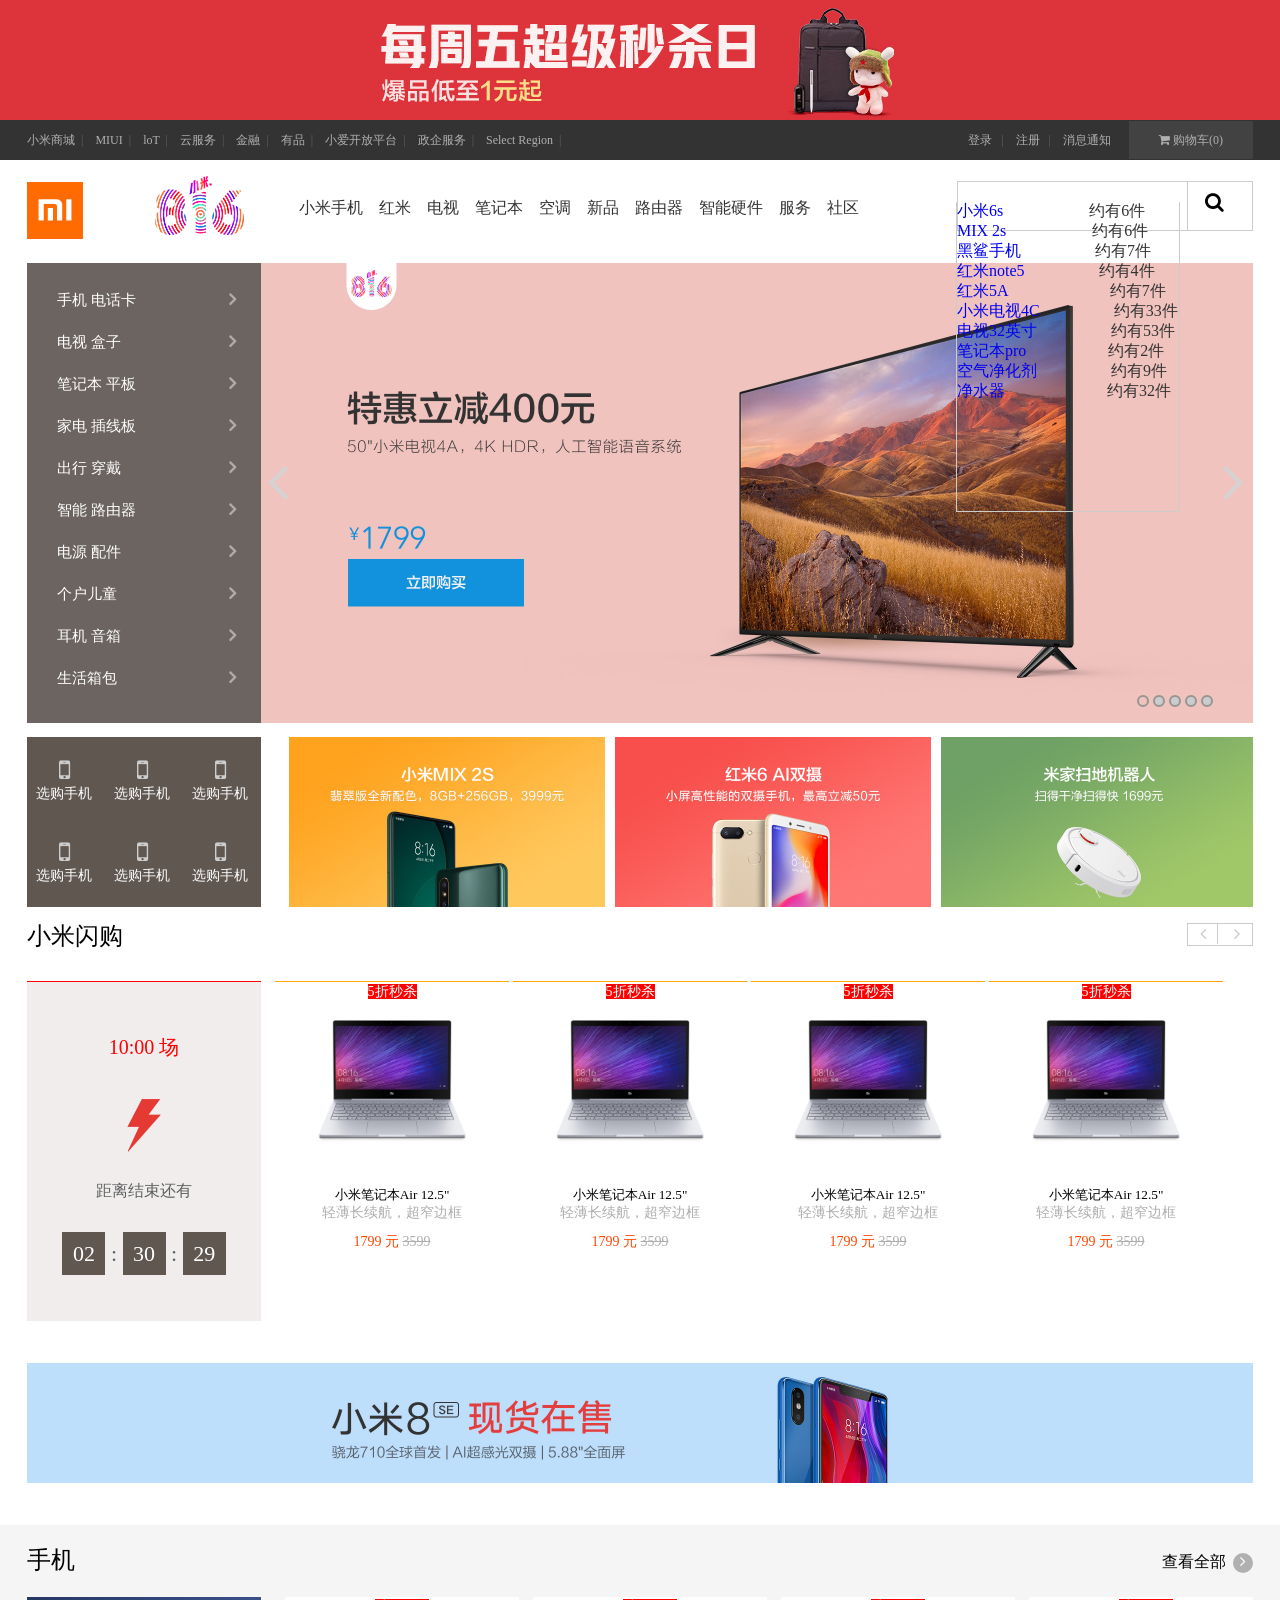
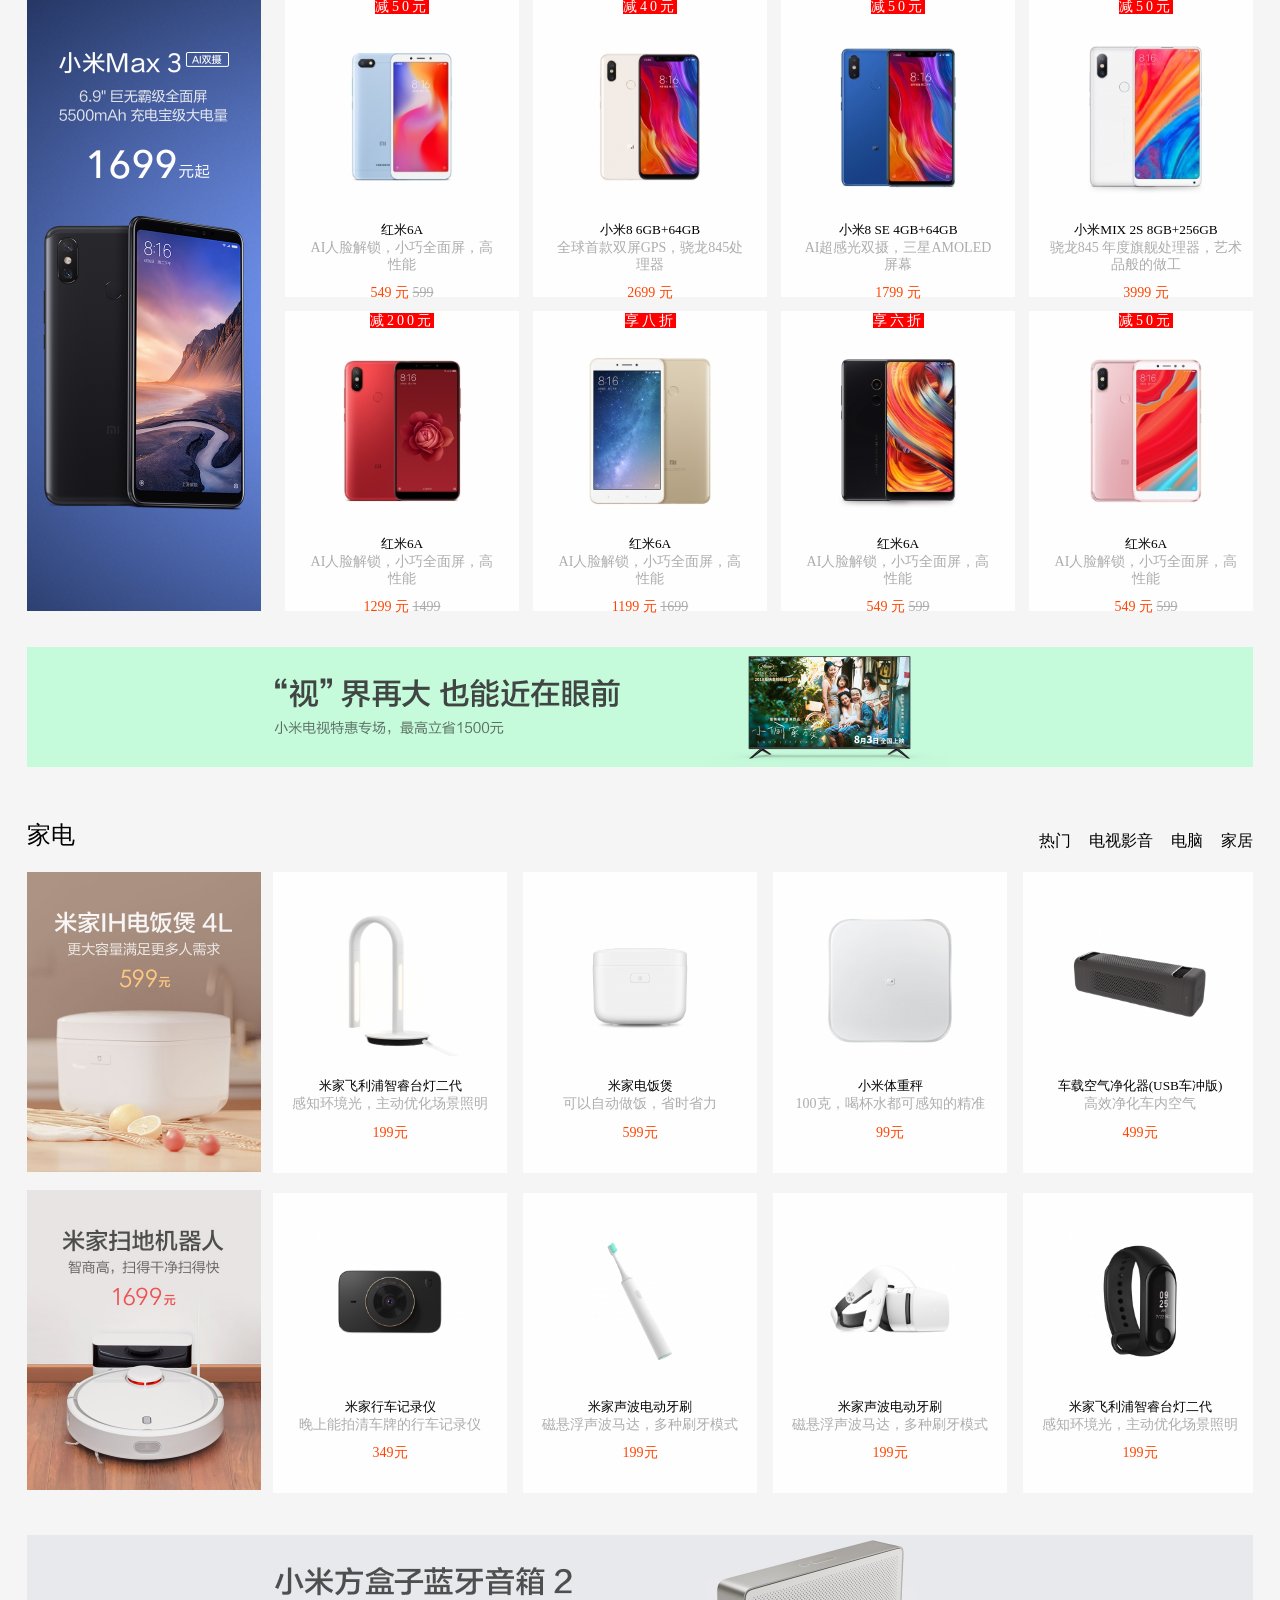
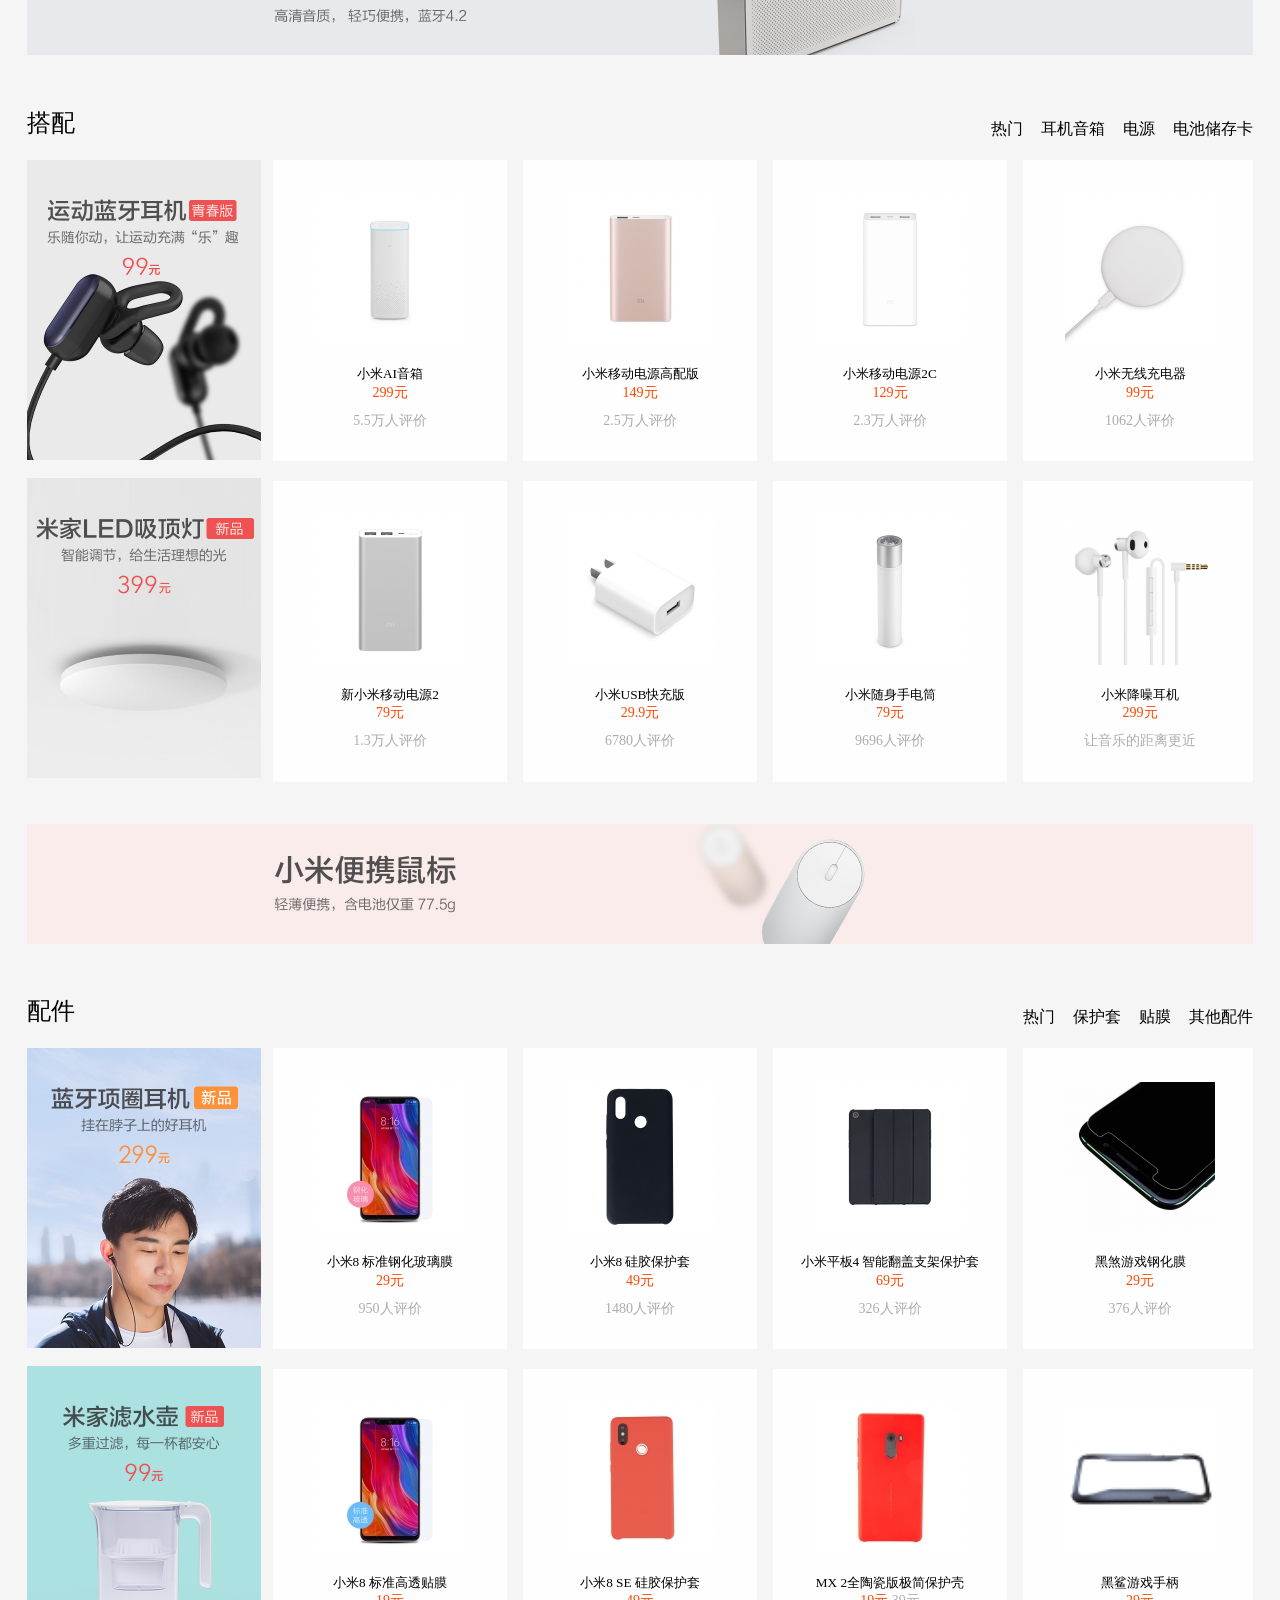
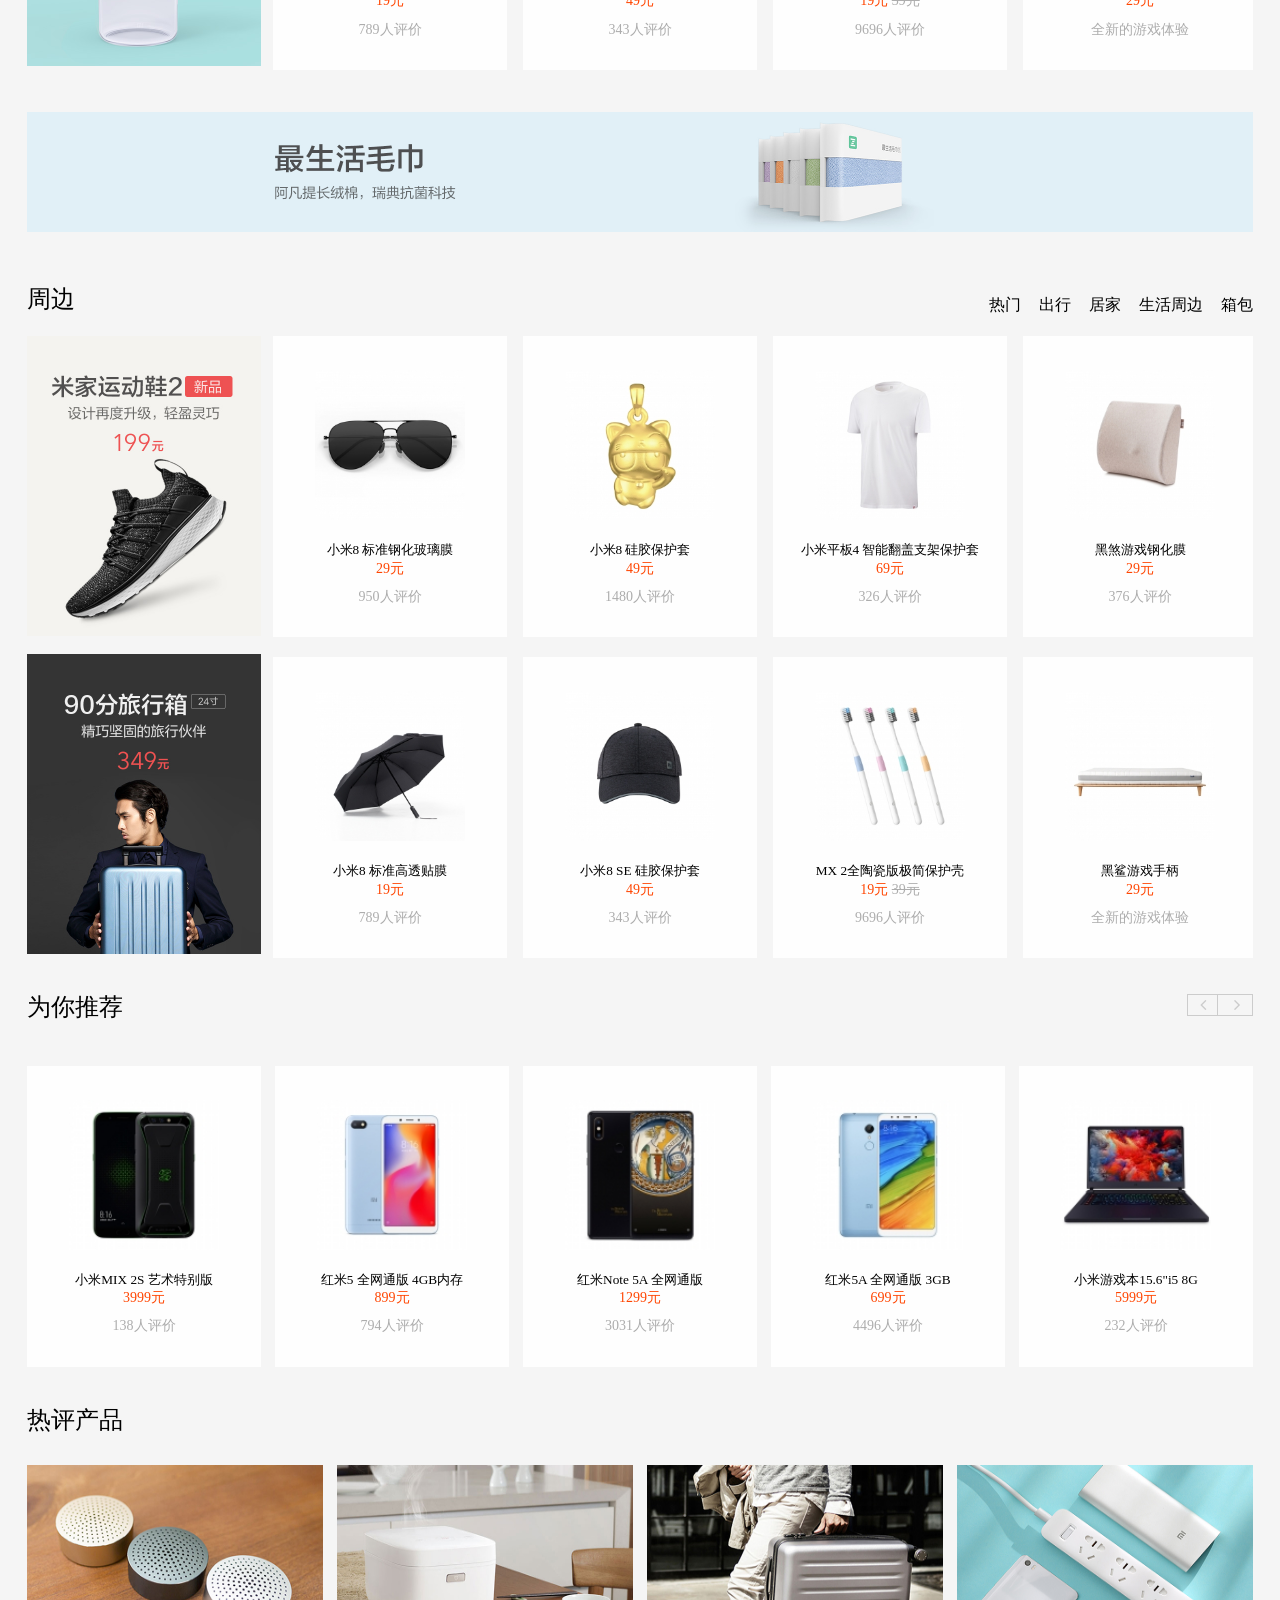
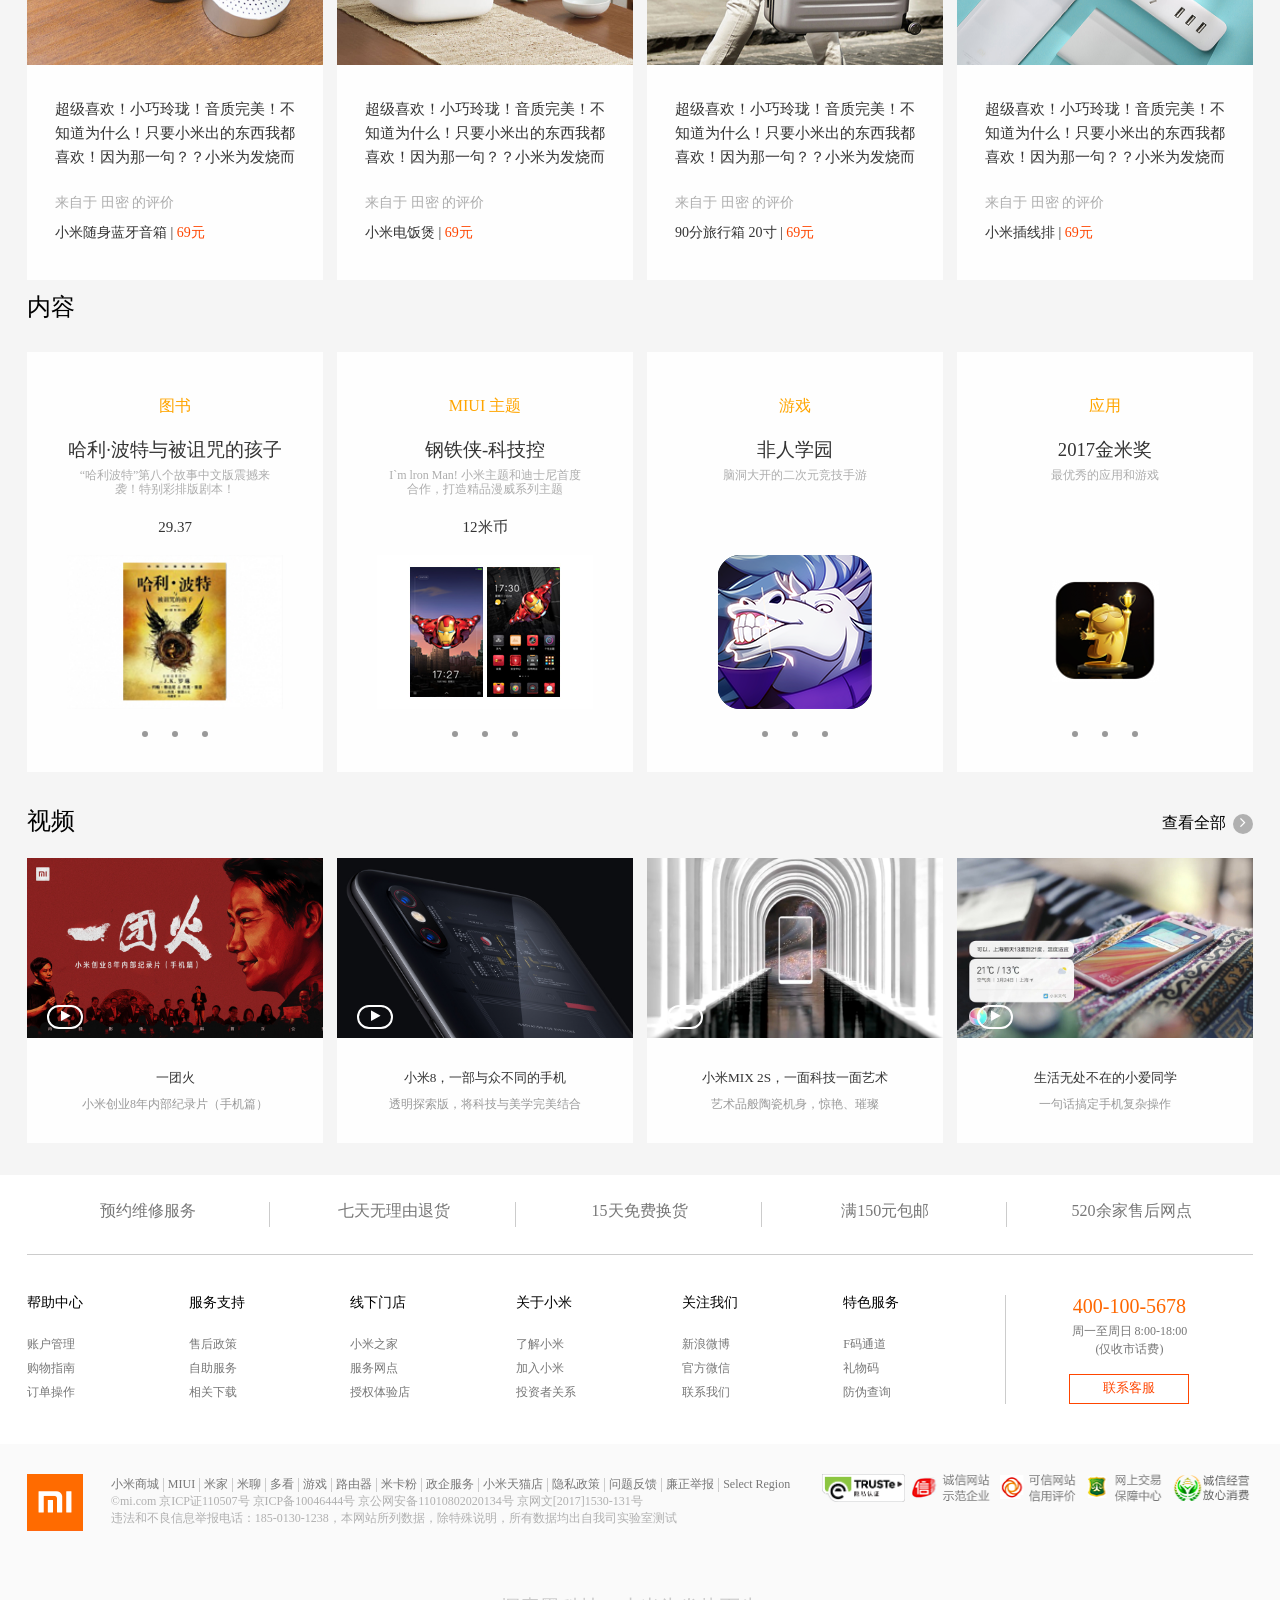
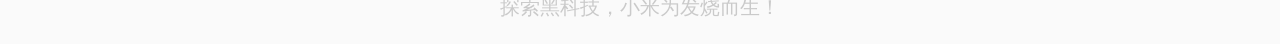
<file: index.html>
<!DOCTYPE html>
<html lang="en">

<head>
    <meta charset="UTF-8">
    <meta name="viewport" content="width=device-width, initial-scale=1.0">
    <meta http-equiv="X-UA-Compatible" content="ie=edge">
    <title>小米商城-小米8、小米MIX 2S、红米6、</title>
    <link rel="icon" href="favicon.ico">
    <!--清除浏览器默认样式-->
    <link rel="stylesheet" href="css/normalize.css">
    <!--加载图标的样式-->
    <link rel="stylesheet" href="css/font-awesome.min.css">
    <!--加载main.css-->
    <link rel="stylesheet" href="css/index.css">
    <!--加载main.js-->
    <script src="js/main.js"></script>
</head>

<body>
    <header class="activity">
        <div class="long"></div>
        <div class="top-nav">
            <div class="container clearfix">
                <ul class="more">
                    <li>
                        <a href="#">小米商城</a>&nbsp;&nbsp;|</li>
                    <li>&nbsp;&nbsp;
                        <a href="#">MIUI</a>&nbsp;&nbsp;|</li>
                    <li>&nbsp;&nbsp;
                        <a href="#">loT</a>&nbsp;&nbsp;|</li>
                    <li>&nbsp;&nbsp;
                        <a href="#">云服务</a>&nbsp;&nbsp;|</li>
                    <li>&nbsp;&nbsp;
                        <a href="#">金融</a>&nbsp;&nbsp;|</li>
                    <li>&nbsp;&nbsp;
                        <a href="#">有品</a>&nbsp;&nbsp;|</li>
                    <li>&nbsp;&nbsp;
                        <a href="#">小爱开放平台</a>&nbsp;&nbsp;|</li>
                    <li>&nbsp;&nbsp;
                        <a href="#">政企服务</a>&nbsp;&nbsp;|</li>
                    <li>&nbsp;&nbsp;
                        <a href="#">Select Region</a>&nbsp;&nbsp;|</li>
                </ul>
                <ul class="few clearfix">
                    <li>
                        <a href="#">登录</a> &nbsp;&nbsp;|</li>
                    <li>&nbsp;&nbsp;
                        <a href="#">注册</a> &nbsp;&nbsp;|</li>
                    <li>&nbsp;&nbsp;
                        <a href="#">消息通知</a>&nbsp;&nbsp;</li>
                    <li class="shopping">&nbsp;&nbsp;
                        <span>
                            <i class="fa fa-shopping-cart"></i>&nbsp;购物车(0)</span>
                    </li>
                </ul>
                <p class="hid">购物车中还没有商品，赶紧选购吧！</p>
            </div>
        </div>
    </header>
    <main>
        <div class="one-nav">
            <div class="container">
                <div class="navs">
                    <div class="logo">
                        <a href="#">
                            <img src="img/download.png" alt="">
                        </a>
                    </div>
                    <div class="date">
                        <a href="#">
                            <img src="img/动态816.gif" alt="">
                        </a>
                    </div>
                    <div calss="navbar">
                        <div class="n_center">
                            <ul class="myLi">
                                <li>
                                    <a href="#">小米手机</a>
                                </li>
                                <li>&nbsp;&nbsp;
                                    <a href="#">红米</a>
                                </li>
                                <li>&nbsp;&nbsp;
                                    <a href="#">电视</a>
                                </li>
                                <li>&nbsp;&nbsp;
                                    <a href="#">笔记本</a>
                                </li>
                                <li>&nbsp;&nbsp;
                                    <a href="#">空调</a>
                                </li>
                                <li>&nbsp;&nbsp;
                                    <a href="#">新品</a>
                                </li>
                                <li>&nbsp;&nbsp;
                                    <a href="#">路由器</a>
                                </li>
                                <li>&nbsp;&nbsp;
                                    <a href="#">智能硬件</a>
                                </li>
                                <li>&nbsp;&nbsp;
                                    <a href="#">服务</a>
                                </li>
                                <li>&nbsp;&nbsp;
                                    <a href="#">社区</a>
                                </li>
                            </ul>
                        </div>
                    </div>
                    <div class="search clearfix">
                        <form class="search-form" action="">
                            <input type="search" class="one">
                            <div class="searchhaha">
                                <i class="fa fa-search"></i>
                            </div>
                            <!--      <div class="search-words">
                                        <a href="#">小米8</a>
                                        <a href="#">小米MIX 2S</a>
                                    </div> -->
                        </form>
                    </div>
                    <div class="click_display">
                        <ul>
                            <li>
                                <a href="#">小米6s&nbsp;&nbsp;&nbsp;
                                    <span>约有6件</span>
                                </a>
                            </li>
                            <li>
                                <a href="#">MIX 2s&nbsp;&nbsp;&nbsp;
                                    <span>约有6件</span>
                                </a>
                            </li>
                            <li>
                                <a href="#">黑鲨手机
                                    <span>约有7件</span>
                                </a>
                            </li>
                            <li>
                                <a href="#">红米note5
                                    <span>约有4件</span>
                                </a>
                            </li>
                            <li>
                                <a href="#">红米5A&nbsp;&nbsp;&nbsp;&nbsp;&nbsp;&nbsp;&nbsp;
                                    <span>约有7件</span>
                                </a>
                            </li>
                            <li>
                                <a href="#">小米电视4C
                                    <span>约有33件</span>
                                </a>
                            </li>
                            <li>
                                <a href="#">电视32英寸
                                    <span>约有53件</span>
                                </a>
                            </li>
                            <li>
                                <a href="#">笔记本pro&nbsp;&nbsp;
                                    <span>约有2件</span>
                                </a>
                            </li>
                            <li>
                                <a href="#">空气净化剂
                                    <span>约有9件</span>
                                </a>
                            </li>
                            <li>
                                <a href="#">净水器&nbsp;&nbsp;&nbsp;&nbsp;&nbsp;&nbsp;&nbsp;
                                    <span>约有32件</span>
                                </a>
                            </li>
                        </ul>
                    </div>
                    <div class="n_bottom">
                        <ul>
                            <li>
                                <p>
                                    <span class="active">新品</span>
                                </p>
                                <a href="#">
                                    <img src="小米商城/小米手机/1.png">
                                    <br>
                                    <span>小米8</span>
                                </a>
                                <p>
                                    <span>2699元起</span>
                                </p>
                            </li>
                            <li>
                                <p>
                                    <span class="active">新品</span>
                                </p>
                                <a href="#">
                                    <img src="小米商城/小米手机/2.png">
                                    <br>
                                    <span>小米8&nbsp;SE</span>
                                </a>
                                <p>
                                    <span>1799元起</span>
                                </p>
                            </li>
                            <li>
                                <p>
                                    <span class="active">新品</span>
                                </p>
                                <a href="#">
                                    <img src="小米商城/小米手机/3.png">
                                    <br>
                                    <span>小米MAX3</span>
                                </a>
                                <p>
                                    <span>1699元起</span>
                                </p>
                            </li>
                            <li>
                                <p>&nbsp;&nbsp;</p>
                                <a href="#">
                                    <img src="小米商城/小米手机/4.png">
                                    <br>
                                    <span>小米MIX&nbsp;2S</span>
                                </a>
                                <p>
                                    <span>3299元起</span>
                                </p>
                            </li>
                            <li>
                                <p>&nbsp;&nbsp;</p>
                                <a href="#">
                                    <img src="小米商城/小米手机/5.png">
                                    <br>
                                    <span>小米MIX&nbsp;2</span>
                                </a>
                                <p>
                                    <span>2599元起</span>
                                </p>
                            </li>
                            <li>
                                <p>&nbsp;&nbsp;</p>
                                <a href="#">
                                    <img src="小米商城/小米手机/6.jpg" id="last-picture">
                                    <br>
                                    <span>小米6X</span>
                                </a>
                                <p>
                                    <span>1399元起</span>
                                </p>
                            </li>
                        </ul>
                        <ul>
                            <li>
                                <p>
                                    <span class="active">新品</span>
                                </p>
                                <a href="#">
                                    <img src="小米商城/红米/1.png">
                                    <br>
                                    <span>小米8</span>
                                </a>
                                <p>
                                    <span>2699元起</span>
                                </p>
                            </li>
                            <li>
                                <p>
                                    <span class="active">新品</span>
                                </p>
                                <a href="#">
                                    <img src="小米商城/红米/2.png">
                                    <br>
                                    <span>小米8&nbsp;SE</span>
                                </a>
                                <p>
                                    <span>1799元起</span>
                                </p>
                            </li>
                            <li>
                                <p>
                                    <span class="active">新品</span>
                                </p>
                                <a href="#">
                                    <img src="小米商城/红米/3.png">
                                    <br>
                                    <span>小米MAX3</span>
                                </a>
                                <p>
                                    <span>1699元起</span>
                                </p>
                            </li>
                            <li>
                                <p>&nbsp;&nbsp;</p>
                                <a href="#">
                                    <img src="小米商城/红米/4.png">
                                    <br>
                                    <span>小米MIX&nbsp;2S</span>
                                </a>
                                <p>
                                    <span>3299元起</span>
                                </p>
                            </li>
                            <li>
                                <p>&nbsp;&nbsp;</p>
                                <a href="#">
                                    <img src="小米商城/红米/5.png">
                                    <br>
                                    <span>小米MIX&nbsp;2</span>
                                </a>
                                <p>
                                    <span>2599元起</span>
                                </p>
                            </li>
                            <li>
                                <p>&nbsp;&nbsp;</p>
                                <a href="#">
                                    <img src="小米商城/红米/6.png">
                                    <br>
                                    <span>小米6X</span>
                                </a>
                                <p>
                                    <span>1399元起</span>
                                </p>
                            </li>
                        </ul>
                        <ul>
                            <li>
                                <p>
                                    <span class="active">热卖</span>
                                </p>
                                <a href="#">
                                    <img src="小米商城/电视/1.png">
                                    <br>
                                    <span>小米8</span>
                                </a>
                                <p>
                                    <span>2699元起</span>
                                </p>
                            </li>
                            <li>
                                <p>
                                    <span class="active">热卖</span>
                                </p>
                                <a href="#">
                                    <img src="小米商城/电视/2.png">
                                    <br>
                                    <span>小米8&nbsp;SE</span>
                                </a>
                                <p>
                                    <span>1799元起</span>
                                </p>
                            </li>
                            <li>
                                <p>
                                    <span class="active">热卖</span>
                                </p>
                                <a href="#">
                                    <img src="小米商城/电视/3.png">
                                    <br>
                                    <span>小米MAX3</span>
                                </a>
                                <p>
                                    <span>1699元起</span>
                                </p>
                            </li>
                            <li>
                                <p>
                                    <span class="active">热卖</span>
                                </p>
                                <a href="#">
                                    <img src="小米商城/电视/4.png">
                                    <br>
                                    <span>小米MIX&nbsp;2S</span>
                                </a>
                                <p>
                                    <span>3299元起</span>
                                </p>
                            </li>
                            <li>
                                <p>
                                    <span class="active">热卖</span>
                                </p>
                                <a href="#">
                                    <img src="小米商城/电视/5.png">
                                    <br>
                                    <span>小米MIX&nbsp;2</span>
                                </a>
                                <p>
                                    <span>2599元起</span>
                                </p>
                            </li>
                            <li>
                                <p>&nbsp;&nbsp;</p>
                                <a href="#">
                                    <img src="小米商城/电视/6.png">
                                    <br>
                                    <span>小米6X</span>
                                </a>
                                <p>
                                    <span>1399元起</span>
                                </p>
                            </li>
                        </ul>
                        <ul>
                            <li>
                                <p>&nbsp;&nbsp;</p>
                                <a href="#">
                                    <img src="小米商城/笔记本/1.png">
                                    <br>
                                    <span>小米8</span>
                                </a>
                                <p>
                                    <span>2699元起</span>
                                </p>
                            </li>
                            <li>
                                <p>
                                    <span class="active">新品</span>
                                </p>
                                <a href="#">
                                    <img src="小米商城/笔记本/2.png">
                                    <br>
                                    <span>小米8&nbsp;SE</span>
                                </a>
                                <p>
                                    <span>1799元起</span>
                                </p>
                            </li>
                            <li>
                                <p>
                                    <span class="active">新品</span>
                                </p>
                                <a href="#">
                                    <img src="小米商城/笔记本/3.png">
                                    <br>
                                    <span>小米MAX3</span>
                                </a>
                                <p>
                                    <span>1699元起</span>
                                </p>
                            </li>
                            <li>
                                <p>&nbsp;&nbsp;</p>
                                <a href="#">
                                    <img src="小米商城/笔记本/4.png">
                                    <br>
                                    <span>小米MIX&nbsp;2S</span>
                                </a>
                                <p>
                                    <span>3299元起</span>
                                </p>
                            </li>
                            <li>
                                <p>&nbsp;&nbsp;</p>
                                <a href="#">
                                    <img src="小米商城/笔记本/5.png">
                                    <br>
                                    <span>小米MIX&nbsp;2</span>
                                </a>
                                <p>
                                    <span>2599元起</span>
                                </p>
                            </li>
                            <li>
                                <p>&nbsp;&nbsp;</p>
                                <a href="#">
                                    <img src="小米商城/笔记本/6.jpg">
                                    <br>
                                    <span>小米6X</span>
                                </a>
                                <p>
                                    <span>1399元起</span>
                                </p>
                            </li>
                        </ul>
                        <ul>
                            <li>
                                <p>&nbsp;&nbsp;</p>
                                <a href="#">
                                    <img src="小米商城/空调/1.jpg">
                                    <br>
                                    <span>小米8</span>
                                </a>
                                <p>
                                    <span>2699元起</span>
                                </p>
                            </li>
                        </ul>
                        <ul>
                            <li>
                                <p>&nbsp;&nbsp;</p>
                                <a href="#">
                                    <img src="小米商城/新品/1.png">
                                    <br>
                                    <span>小米8</span>
                                </a>
                                <p>
                                    <span>2699元起</span>
                                </p>
                            </li>
                            <li>
                                <p>&nbsp;&nbsp;</p>
                                <a href="#">
                                    <img src="小米商城/新品/2.png">
                                    <br>
                                    <span>小米8&nbsp;SE</span>
                                </a>
                                <p>
                                    <span>1799元起</span>
                                </p>
                            </li>
                            <li>
                                <p>&nbsp;&nbsp;</p>
                                <a href="#">
                                    <img src="小米商城/新品/3.png">
                                    <br>
                                    <span>小米MAX3</span>
                                </a>
                                <p>
                                    <span>1699元起</span>
                                </p>
                            </li>
                            <li>
                                <p>&nbsp;&nbsp;</p>
                                <a href="#">
                                    <img src="小米商城/新品/4.png">
                                    <br>
                                    <span>小米MIX&nbsp;2S</span>
                                </a>
                                <p>
                                    <span>3299元起</span>
                                </p>
                            </li>
                            <li>
                                <p>&nbsp;&nbsp;</p>
                                <a href="#">
                                    <img src="小米商城/新品/5.png">
                                    <br>
                                    <span>小米MIX&nbsp;2</span>
                                </a>
                                <p>
                                    <span>2599元起</span>
                                </p>
                            </li>
                            <li>
                                <p>&nbsp;&nbsp;</p>
                                <a href="#">
                                    <img src="小米商城/新品/6.png">
                                    <br>
                                    <span>小米6X</span>
                                </a>
                                <p>
                                    <span>1399元起</span>
                                </p>
                            </li>
                        </ul>
                        <ul>
                            <li>
                                <p>&nbsp;&nbsp;</p>
                                <a href="#">
                                    <img src="小米商城/路由器/1.png">
                                    <br>
                                    <span>小米8</span>
                                </a>
                                <p>
                                    <span>2699元起</span>
                                </p>
                            </li>
                            <li>
                                <p>&nbsp;&nbsp;</p>
                                <a href="#">
                                    <img src="小米商城/路由器/2.png">
                                    <br>
                                    <span>小米8&nbsp;SE</span>
                                </a>
                                <p>
                                    <span>1799元起</span>
                                </p>
                            </li>
                            <li>
                                <p>&nbsp;&nbsp;</p>
                                <a href="#">
                                    <img src="小米商城/路由器/3.png">
                                    <br>
                                    <span>小米MAX3</span>
                                </a>
                                <p>
                                    <span>1699元起</span>
                                </p>
                            </li>
                            <li>
                                <p>&nbsp;&nbsp;</p>
                                <a href="#">
                                    <img src="小米商城/路由器/4.png">
                                    <br>
                                    <span>小米MIX&nbsp;2S</span>
                                </a>
                                <p>
                                    <span>3299元起</span>
                                </p>
                            </li>
                            <li>
                                <p>&nbsp;&nbsp;</p>
                                <a href="#">
                                    <img src="小米商城/路由器/5.png">
                                    <br>
                                    <span>小米MIX&nbsp;2</span>
                                </a>
                                <p>
                                    <span>2599元起</span>
                                </p>
                            </li>
                            <li>
                                <p>&nbsp;&nbsp;</p>
                                <a href="#">
                                    <img src="小米商城/路由器/6.png">
                                    <br>
                                    <span>小米6X</span>
                                </a>
                                <p>
                                    <span>1399元起</span>
                                </p>
                            </li>
                        </ul>
                        <ul>
                            <li>
                                <p>&nbsp;&nbsp;</p>
                                <a href="#">
                                    <img src="小米商城/智能硬件/1.png">
                                    <br>
                                    <span>小米8</span>
                                </a>
                                <p>
                                    <span>2699元起</span>
                                </p>
                            </li>
                            <li>
                                <p>&nbsp;&nbsp;</p>
                                <a href="#">
                                    <img src="小米商城/智能硬件/2.jpg">
                                    <br>
                                    <span>小米8&nbsp;SE</span>
                                </a>
                                <p>
                                    <span>1799元起</span>
                                </p>
                            </li>
                            <li>
                                <p>&nbsp;&nbsp;</p>
                                <a href="#">
                                    <img src="小米商城/智能硬件/3.jpg">
                                    <br>
                                    <span>小米MAX3</span>
                                </a>
                                <p>
                                    <span>1699元起</span>
                                </p>
                            </li>
                            <li>
                                <p>&nbsp;&nbsp;</p>
                                <a href="#">
                                    <img src="小米商城/智能硬件/4.jpg">
                                    <br>
                                    <span>小米MIX&nbsp;2S</span>
                                </a>
                                <p>
                                    <span>3299元起</span>
                                </p>
                            </li>
                            <li>
                                <p>&nbsp;&nbsp;</p>
                                <a href="#">
                                    <img src="小米商城/智能硬件/5.jpg">
                                    <br>
                                    <span>小米MIX&nbsp;2</span>
                                </a>
                                <p>
                                    <span>2599元起</span>
                                </p>
                            </li>
                            <li>
                                <p>&nbsp;&nbsp;</p>
                                <a href="#">
                                    <img src="小米商城/智能硬件/6.jpg">
                                    <br>
                                    <span>小米6X</span>
                                </a>
                                <p>
                                    <span>1399元起</span>
                                </p>
                            </li>
                        </ul>
                    </div>
                </div>
            </div>
        </div>
        <div class="tow-list">
            <div class="container clearfix">
                <div class="right">
                    <div class="sidebar_left">
                        <ul class="list">
                            <li>
                                <a href="#">手机 电话卡
                                    <i class="fa fa-angle-right"></i>
                                </a>
                            </li>
                            <li>
                                <a href="#">电视 盒子
                                    <i class="fa fa-angle-right"></i>
                                </a>
                            </li>
                            <li>
                                <a href="#">笔记本 平板
                                    <i class="fa fa-angle-right"></i>
                                </a>
                            </li>
                            <li>
                                <a href="#">家电 插线板
                                    <i class="fa fa-angle-right"></i>
                                </a>
                            </li>
                            <li>
                                <a href="#">出行 穿戴
                                    <i class="fa fa-angle-right"></i>
                                </a>
                            </li>
                            <li>
                                <a href="#">智能 路由器
                                    <i class="fa fa-angle-right"></i>
                                </a>
                            </li>
                            <li>
                                <a href="#">电源 配件
                                    <i class="fa fa-angle-right"></i>
                                </a>
                            </li>
                            <li>
                                <a href="#">个户儿童
                                    <i class="fa fa-angle-right"></i>
                                </a>
                            </li>
                            <li>
                                <a href="#">耳机 音箱
                                    <i class="fa fa-angle-right"></i>
                                </a>
                            </li>
                            <li>
                                <a href="#">生活箱包
                                    <i class="fa fa-angle-right"></i>
                                </a>
                            </li>
                        </ul>
                    </div>
                    <section class="big_right">
                        <div class="sidebar_right">
                            <ul>
                                <li>
                                    <a href="#">
                                        <img src="小米商城/手机电话卡/1.png">
                                        <span>小米8</span>
                                    </a>
                                </li>
                                <li>
                                    <a href="#">
                                        <img src="小米商城/手机电话卡/2.png">
                                        <span>小米8</span>
                                    </a>
                                </li>
                                <li>
                                    <a href="#">
                                        <img src="小米商城/手机电话卡/3.png">
                                        <span>小米8</span>
                                    </a>
                                </li>
                                <li>
                                    <a href="#">
                                        <img src="小米商城/手机电话卡/4.png">
                                        <span>小米8</span>
                                    </a>
                                </li>
                            </ul>
                            <ul>
                                <li>
                                    <a href="#">
                                        <img src="小米商城/手机电话卡/5.png">
                                        <span>小米8</span>
                                    </a>
                                </li>
                                <li>
                                    <a href="#">
                                        <img src="小米商城/手机电话卡/6.jpg">
                                        <span>小米8</span>
                                    </a>
                                </li>
                                <li>
                                    <a href="#">
                                        <img src="小米商城/手机电话卡/7.png">
                                        <span>小米8</span>
                                    </a>
                                </li>
                            </ul>
                            <ul>
                                <li>
                                    <a href="#">
                                        <img src="小米商城/手机电话卡/8.png">
                                        <span>小米8</span>
                                    </a>
                                </li>
                                <li>
                                    <a href="#">
                                        <img src="小米商城/手机电话卡/9.png">
                                        <span>小米8</span>
                                    </a>
                                </li>
                                <li>
                                    <a href="#">
                                        <img src="小米商城/手机电话卡/10.jpg">
                                        <span>小米8</span>
                                    </a>
                                </li>
                            </ul>
                            <ul>
                                <li>
                                    <a href="#">
                                        <img src="小米商城/手机电话卡/11.png">
                                        <span>小米</span>
                                    </a>
                                </li>
                                <li>
                                    <a href="#">
                                        <img src="小米商城/手机电话卡/12.png">
                                        <span>小米8</span>
                                    </a>
                                </li>
                                <li>
                                    <a href="#">
                                        <img src="小米商城/手机电话卡/13.jpg">
                                        <span>小米8</span>
                                    </a>
                                </li>
                            </ul>
                            <ul>
                                <li>
                                    <a href="#">
                                        <img src="小米商城/手机电话卡/14.jpg">
                                        <span>小米</span>
                                    </a>
                                </li>
                                <li>
                                    <a href="#">
                                        <img src="小米商城/手机电话卡/15.png">
                                        <span>小米8</span>
                                    </a>
                                </li>
                                <li>
                                    <a href="#">
                                        <img src="小米商城/手机电话卡/16.jpg">
                                        <span>小米8</span>
                                    </a>
                                </li>
                            </ul>
                            <ul>
                                <li>
                                    <a href="#">
                                        <img src="小米商城/手机电话卡/17.png">
                                        <span>小米</span>
                                    </a>
                                </li>
                                <li>
                                    <a href="#">
                                        <img src="小米商城/手机电话卡/18.png">
                                        <span>小米8</span>
                                    </a>
                                </li>
                                <li>
                                    <a href="#">
                                        <img src="小米商城/手机电话卡/19.jpg">
                                        <span>小米8</span>
                                    </a>
                                </li>
                            </ul>
                        </div>
                        <div class="sidebar_right1">
                            <ul>
                                <li>
                                    <a href="#">
                                        <img src="小米商城/电视%20盒子/1.png">
                                        <span>小米电视5英寸</span>
                                    </a>
                                </li>
                                <li>
                                    <a href="#">
                                        <img src="小米商城/电视%20盒子/2.png">
                                        <span>小米电视5英寸</span>
                                    </a>
                                </li>
                                <li>
                                    <a href="#">
                                        <img src="小米商城/电视%20盒子/3.png">
                                        <span>小米电视5英寸</span>
                                    </a>
                                </li>
                                <li>
                                    <a href="#">
                                        <img src="小米商城/电视%20盒子/4.png">
                                        <span>小米电视5英寸</span>
                                    </a>
                                </li>
                            </ul>
                            <ul>
                                <li>
                                    <a href="#">
                                        <img src="小米商城/电视%20盒子/5.png">
                                        <span>小米电视5英寸</span>
                                    </a>
                                </li>
                                <li>
                                    <a href="#">
                                        <img src="小米商城/电视%20盒子/6.png">
                                        <span>小米电视5英寸</span>
                                    </a>
                                </li>
                                <li>
                                    <a href="#">
                                        <img src="小米商城/电视%20盒子/7.png">
                                        <span>小米电视5英寸</span>
                                    </a>
                                </li>
                                <li>
                                    <a href="#">
                                        <img src="小米商城/电视%20盒子/8.png">
                                        <span>小米电视5英寸</span>
                                    </a>
                                </li>
                            </ul>
                            <ul>
                                <li>
                                    <a href="#">
                                        <img src="小米商城/电视%20盒子/9.png">
                                        <span>小米电视5英寸</span>
                                    </a>
                                </li>
                                <li>
                                    <a href="#">
                                        <img src="小米商城/电视%20盒子/10.png">
                                        <span>小米电视5英寸</span>
                                    </a>
                                </li>
                                <li>
                                    <a href="#">
                                        <img src="小米商城/电视%20盒子/11.png">
                                        <span>小米电视5英寸</span>
                                    </a>
                                </li>
                                <li>
                                    <a href="#">
                                        <img src="小米商城/电视%20盒子/12.png">
                                        <span>小米电视5英寸</span>
                                    </a>
                                </li>
                            </ul>
                            <ul>
                                <li>
                                    <a href="#">
                                        <img src="小米商城/电视%20盒子/13.png">
                                        <span>小米电视5英寸</span>
                                    </a>
                                </li>
                                <li>
                                    <a href="#">
                                        <img src="小米商城/电视%20盒子/14.png">
                                        <span>小米电视5英寸</span>
                                    </a>
                                </li>
                                <li>
                                    <a href="#">
                                        <img src="小米商城/电视%20盒子/15.png">
                                        <span>小米电视5英寸</span>
                                    </a>
                                </li>
                                <li>
                                    <a href="#">
                                        <img src="小米商城/电视%20盒子/16.png">
                                        <span>小米电视5英寸</span>
                                    </a>
                                </li>
                            </ul>
                            <ul>
                                <li>
                                    <a href="#">
                                        <img src="小米商城/电视%20盒子/17.png">
                                        <span>小米电视5英寸</span>
                                    </a>
                                </li>
                                <li>
                                    <a href="#">
                                        <img src="小米商城/电视%20盒子/18.png">
                                        <span>小米电视5英寸</span>
                                    </a>
                                </li>
                                <li>
                                    <a href="#">
                                        <img src="小米商城/电视%20盒子/19.png">
                                        <span>小米电视5英寸</span>
                                    </a>
                                </li>
                                <li>
                                    <a href="#">
                                        <img src="小米商城/电视%20盒子/20.png">
                                        <span>小米电视5英寸</span>
                                    </a>
                                </li>
                            </ul>
                            <ul>
                                <li>
                                    <a href="#">
                                        <img src="小米商城/电视%20盒子/21.png">
                                        <span>小米电视5英寸</span>
                                    </a>
                                </li>
                                <li>
                                    <a href="#">
                                        <img src="小米商城/电视%20盒子/22.png">
                                        <span>小米电视5英寸</span>
                                    </a>
                                </li>
                                <li>
                                    <a href="#">
                                        <img src="小米商城/电视%20盒子/23.png">
                                        <span>小米电视5英寸</span>
                                    </a>
                                </li>
                                <li>
                                    <a href="#">
                                        <img src="小米商城/电视%20盒子/24.jpg">
                                        <span>小米电视5英寸</span>
                                    </a>
                                </li>
                            </ul>
                        </div>
                        <div class="sidebar_right2">
                            <ul>
                                <li>
                                    <a href="#">
                                        <img src="小米商城/笔记本%20平板/1.jpg">
                                        <span>笔记本i7</span>
                                    </a>
                                </li>
                                <li>
                                    <a href="#">
                                        <img src="小米商城/笔记本%20平板/2.png">
                                        <span>笔记本i7</span>
                                    </a>
                                </li>
                                <li>
                                    <a href="#">
                                        <img src="小米商城/笔记本%20平板/3.jpg">
                                        <span>笔记本i7</span>
                                    </a>
                                </li>
                                <li>
                                    <a href="#">
                                        <img src="小米商城/笔记本%20平板/4.jpg">
                                        <span>笔记本i7</span>
                                    </a>
                                </li>
                            </ul>
                            <ul>
                                <li>
                                    <a href="#">
                                        <img src="小米商城/笔记本%20平板/5.jpg">
                                        <span>笔记本i7</span>
                                    </a>
                                </li>
                                <li>
                                    <a href="#">
                                        <img src="小米商城/笔记本%20平板/6.png">
                                        <span>笔记本i7</span>
                                    </a>
                                </li>
                                <li>
                                    <a href="#">
                                        <img src="小米商城/笔记本%20平板/7.jpg">
                                        <span>笔记本i7</span>
                                    </a>
                                </li>
                                <li>
                                    <a href="#">
                                        <img src="小米商城/笔记本%20平板/8.png">
                                        <span>笔记本i7</span>
                                    </a>
                                </li>
                            </ul>
                            <ul>
                                <li>
                                    <a href="#">
                                        <img src="小米商城/笔记本%20平板/9.png">
                                        <span>笔记本i7</span>
                                    </a>
                                </li>
                                <li>
                                    <a href="#">
                                        <img src="小米商城/笔记本%20平板/10.jpg">
                                        <span>笔记本i7</span>
                                    </a>
                                </li>
                                <li>
                                    <a href="#">
                                        <img src="小米商城/笔记本%20平板/11.jpg">
                                        <span>笔记本i7</span>
                                    </a>
                                </li>
                                <li>
                                    <a href="#">
                                        <img src="小米商城/笔记本%20平板/12.jpg">
                                        <span>笔记本i7</span>
                                    </a>
                                </li>
                            </ul>
                            <ul>
                                <li>
                                    <a href="#">
                                        <img src="小米商城/笔记本%20平板/13.jpg">
                                        <span>笔记本i7</span>
                                    </a>
                                </li>
                                <li>
                                    <a href="#">
                                        <img src="小米商城/笔记本%20平板/14.jpg">
                                        <span>笔记本i7</span>
                                    </a>
                                </li>
                                <li>
                                    <a href="#">
                                        <img src="小米商城/笔记本%20平板/15.jpg">
                                        <span>笔记本i7</span>
                                    </a>
                                </li>
                                <li>
                                    <a href="#">
                                        <img src="小米商城/笔记本%20平板/16.jpg">
                                        <span>笔记本i7</span>
                                    </a>
                                </li>
                            </ul>
                            <ul>
                                <li>
                                    <a href="#">
                                        <img src="小米商城/笔记本%20平板/17.jpg">
                                        <span>笔记本i7</span>
                                    </a>
                                </li>
                                <li>
                                    <a href="#">
                                        <img src="小米商城/笔记本%20平板/18.png">
                                        <span>笔记本i7</span>
                                    </a>
                                </li>
                                <li>
                                    <a href="#">
                                        <img src="小米商城/笔记本%20平板/19.png">
                                        <span>笔记本i7</span>
                                    </a>
                                </li>
                                <li>
                                    <a href="#">
                                        <img src="小米商城/笔记本%20平板/20.jpg">
                                        <span>笔记本i7</span>
                                    </a>
                                </li>
                            </ul>
                            <ul>
                                <li>
                                    <a href="#">
                                        <img src="小米商城/笔记本%20平板/21.jpg">
                                        <span>笔记本i7</span>
                                    </a>
                                </li>
                                <li>
                                    <a href="#">
                                        <img src="小米商城/笔记本%20平板/22.jpg">
                                        <span>笔记本i7</span>
                                    </a>
                                </li>
                                <li>
                                    <a href="#">
                                        <img src="小米商城/笔记本%20平板/23.jpg">
                                        <span>笔记本i7</span>
                                    </a>
                                </li>
                                <li>
                                    <a href="#">
                                        <img src="小米商城/笔记本%20平板/24.jpg">
                                        <span>笔记本i7</span>
                                    </a>
                                </li>
                            </ul>
                        </div>
                        <div class="sidebar_right3">
                            <ul>
                                <li>
                                    <a href="#">
                                        <img src="小米商城/家电%20插线板/1.png">
                                        <span>居家家电</span>
                                    </a>
                                </li>
                                <li>
                                    <a href="#">
                                        <img src="小米商城/家电%20插线板/2.jpg">
                                        <span>居家家电</span>
                                    </a>
                                </li>
                                <li>
                                    <a href="#">
                                        <img src="小米商城/家电%20插线板/3.jpg">
                                        <span>居家家电</span>
                                    </a>
                                </li>
                            </ul>
                            <ul>
                                <li>
                                    <a href="#">
                                        <img src="小米商城/家电%20插线板/4.jpg">
                                        <span>居家家电</span>
                                    </a>
                                </li>
                                <li>
                                    <a href="#">
                                        <img src="小米商城/家电%20插线板/5.jpg">
                                        <span>居家家电</span>
                                    </a>
                                </li>
                                <li>
                                    <a href="#">
                                        <img src="小米商城/家电%20插线板/6.jpg">
                                        <span>居家家电</span>
                                    </a>
                                </li>
                            </ul>
                            <ul>
                                <li>
                                    <a href="#">
                                        <img src="小米商城/家电%20插线板/7.png">
                                        <span>居家家电</span>
                                    </a>
                                </li>
                                <li>
                                    <a href="#">
                                        <img src="小米商城/家电%20插线板/8.jpg">
                                        <span>居家家电</span>
                                    </a>
                                </li>
                                <li>
                                    <a href="#">
                                        <img src="小米商城/家电%20插线板/9.jpg">
                                        <span>居家家电</span>
                                    </a>
                                </li>
                            </ul>
                            <ul>
                                <li>
                                    <a href="#">
                                        <img src="小米商城/家电%20插线板/10.jpg">
                                        <span>居家家电</span>
                                    </a>
                                </li>
                                <li>
                                    <a href="#">
                                        <img src="小米商城/家电%20插线板/11.jpg">
                                        <span>居家家电</span>
                                    </a>
                                </li>
                            </ul>
                            <ul>
                                <li>
                                    <a href="#">
                                        <img src="小米商城/家电%20插线板/12.jpg">
                                        <span>居家家电</span>
                                    </a>
                                </li>
                                <li>
                                    <a href="#">
                                        <img src="小米商城/家电%20插线板/13.jpg">
                                        <span>居家家电</span>
                                    </a>
                                </li>
                            </ul>
                            <ul>
                                <li>
                                    <a href="#">
                                        <img src="小米商城/家电%20插线板/14.jpg">
                                        <span>居家家电</span>
                                    </a>
                                </li>
                                <li>
                                    <a href="#">
                                        <img src="小米商城/家电%20插线板/15.png">
                                        <span>居家家电</span>
                                    </a>
                                </li>
                            </ul>
                        </div>
                        <div class="sidebar_right4">
                            <ul>
                                <li>
                                    <a href="#">
                                        <img src="小米商城/出行穿戴/1.jpg">
                                        <span>出行穿戴</span>
                                    </a>
                                </li>
                                <li>
                                    <a href="#">
                                        <img src="小米商城/出行穿戴/2.jpg">
                                        <span>出行穿戴</span>
                                    </a>
                                </li>
                            </ul>
                            <ul>
                                <li>
                                    <a href="#">
                                        <img src="小米商城/出行穿戴/3.jpg">
                                        <span>出行穿戴</span>
                                    </a>
                                </li>
                                <li>
                                    <a href="#">
                                        <img src="小米商城/出行穿戴/4.jpg">
                                        <span>出行穿戴</span>
                                    </a>
                                </li>
                            </ul>
                            <ul>
                                <li>
                                    <a href="#">
                                        <img src="小米商城/出行穿戴/5.jpg">
                                        <span>出行穿戴</span>
                                    </a>
                                </li>
                                <li>
                                    <a href="#">
                                        <img src="小米商城/出行穿戴/6.jpg">
                                        <span>出行穿戴</span>
                                    </a>
                                </li>
                            </ul>
                            <ul>
                                <li>
                                    <a href="#">
                                        <img src="小米商城/出行穿戴/7.jpg">
                                        <span>出行穿戴</span>
                                    </a>
                                </li>
                            </ul>
                            <ul>
                                <li>
                                    <a href="#">
                                        <img src="小米商城/出行穿戴/8.jpg">
                                        <span>出行穿戴</span>
                                    </a>
                                </li>
                            </ul>
                            <ul>
                                <li>
                                    <a href="#">
                                        <img src="小米商城/出行穿戴/9.jpg">
                                        <span>出行穿戴</span>
                                    </a>
                                </li>
                            </ul>
                        </div>
                        <div class="sidebar_right5">
                            <ul>
                                <li>
                                    <a href="#">
                                        <img src="小米商城/智能%20路由器/1.jpg">
                                        <span>出行穿戴</span>
                                    </a>
                                </li>
                            </ul>
                            <ul>
                                <li>
                                    <a href="#">
                                        <img src="小米商城/智能%20路由器/2.jpg">
                                        <span>智能路由</span>
                                    </a>
                                </li>
                            </ul>
                            <ul>
                                <li>
                                    <a href="#">
                                        <img src="小米商城/智能%20路由器/3.jpg">
                                        <span>智能路由</span>
                                    </a>
                                </li>
                            </ul>
                            <ul>
                                <li>
                                    <a href="#">
                                        <img src="小米商城/智能%20路由器/4.jpg">
                                        <span>智能路由</span>
                                    </a>
                                </li>
                            </ul>
                            <ul>
                                <li>
                                    <a href="#">
                                        <img src="小米商城/智能%20路由器/5.jpg">
                                        <span>智能路由</span>
                                    </a>
                                </li>
                            </ul>
                            <ul>
                                <li>
                                    <a href="#">
                                        <img src="小米商城/智能%20路由器/6.jpg">
                                        <span>智能路由</span>
                                    </a>
                                </li>
                            </ul>
                        </div>
                        <div class="sidebar_right6">
                            <ul>
                                <li>
                                    <a href="#">
                                        <img src="小米商城/电源%20配件/1.jpg">
                                        <span>电源配件</span>
                                    </a>
                                </li>
                                <li>
                                    <a href="#">
                                        <img src="小米商城/电源%20配件/2.jpg">
                                        <span>电源配件</span>
                                    </a>
                                </li>
                                <li>
                                    <a href="#">
                                        <img src="小米商城/电源%20配件/3.jpg">
                                        <span>电源配件</span>
                                    </a>
                                </li>
                            </ul>
                            <ul>
                                <li>
                                    <a href="#">
                                        <img src="小米商城/电源%20配件/4.jpg">
                                        <span>电源配件</span>
                                    </a>
                                </li>
                                <li>
                                    <a href="#">
                                        <img src="小米商城/电源%20配件/5.jpg">
                                        <span>电源配件</span>
                                    </a>
                                </li>
                                <li>
                                    <a href="#">
                                        <img src="小米商城/电源%20配件/6.jpg">
                                        <span>电源配件</span>
                                    </a>
                                </li>
                            </ul>
                            <ul>
                                <li>
                                    <a href="#">
                                        <img src="小米商城/电源%20配件/5.jpg">
                                        <span>电源配件</span>
                                    </a>
                                </li>
                                <li>
                                    <a href="#">
                                        <img src="小米商城/电源%20配件/6.jpg">
                                        <span>电源配件</span>
                                    </a>
                                </li>
                            </ul>
                            <ul>
                                <li>
                                    <a href="#">
                                        <img src="小米商城/电源%20配件/7.jpg">
                                        <span>电源配件</span>
                                    </a>
                                </li>
                                <li>
                                    <a href="#">
                                        <img src="小米商城/电源%20配件/8.jpg">
                                        <span>电源配件</span>
                                    </a>
                                </li>
                            </ul>
                            <ul>
                                <li>
                                    <a href="#">
                                        <img src="小米商城/电源%20配件/9.jpg">
                                        <span>电源配件</span>
                                    </a>
                                </li>
                                <li>
                                    <a href="#">
                                        <img src="小米商城/电源%20配件/10.jpg">
                                        <span>电源配件</span>
                                    </a>
                                </li>
                            </ul>
                            <ul>
                                <li>
                                    <a href="#">
                                        <img src="小米商城/电源%20配件/11.jpg">
                                        <span>电源配件</span>
                                    </a>
                                </li>
                                <li>
                                    <a href="#">
                                        <img src="小米商城/电源%20配件/12.jpg">
                                        <span>电源配件</span>
                                    </a>
                                </li>
                            </ul>
                        </div>
                        <div class="sidebar_right7">
                            <ul>
                                <li>
                                    <a href="#">
                                        <img src="小米商城/个护%20儿童/1.jpg">
                                        <span>个户儿童</span>
                                    </a>
                                </li>
                                <li>
                                    <a href="#">
                                        <img src="小米商城/个护%20儿童/2.jpg">
                                        <span>个户儿童</span>
                                    </a>
                                </li>
                            </ul>
                            <ul>
                                <li>
                                    <a href="#">
                                        <img src="小米商城/个护%20儿童/3.jpg">
                                        <span>个户儿童</span>
                                    </a>
                                </li>
                                <li>
                                    <a href="#">
                                        <img src="小米商城/个护%20儿童/4.jpg">
                                        <span>个户儿童</span>
                                    </a>
                                </li>
                            </ul>
                            <ul>
                                <li>
                                    <a href="#">
                                        <img src="小米商城/个护%20儿童/5.jpg">
                                        <span>个户儿童</span>
                                    </a>
                                </li>
                                <li>
                                    <a href="#">
                                        <img src="小米商城/个护%20儿童/6.jpg">
                                        <span>个户儿童</span>
                                    </a>
                                </li>
                            </ul>
                            <ul>
                                <li>
                                    <a href="#">
                                        <img src="小米商城/个护%20儿童/7.jpg">
                                        <span>个户儿童</span>
                                    </a>
                                </li>
                                <li>
                                    <a href="#">
                                        <img src="小米商城/个护%20儿童/8.jpg">
                                        <span>个户儿童</span>
                                    </a>
                                </li>
                            </ul>
                            <ul>
                                <li>
                                    <a href="#">
                                        <img src="小米商城/个护%20儿童/9.jpg">
                                        <span>个户儿童</span>
                                    </a>
                                </li>
                                <li>
                                    <a href="#">
                                        <img src="小米商城/个护%20儿童/10.jpg">
                                        <span>个户儿童</span>
                                    </a>
                                </li>
                            </ul>
                            <ul>
                                <li>
                                    <a href="#">
                                        <img src="小米商城/个护%20儿童/11.jpg">
                                        <span>个户儿童</span>
                                    </a>
                                </li>
                            </ul>
                        </div>
                        <div class="sidebar_right8">
                            <ul>
                                <li>
                                    <a href="#">
                                        <img src="小米商城/耳机%20音箱/1.jpg">
                                        <span>耳机音箱</span>
                                    </a>
                                </li>
                            </ul>
                            <ul>
                                <li>
                                    <a href="#">
                                        <img src="小米商城/耳机%20音箱/2.jpg">
                                        <span>耳机音箱</span>
                                    </a>
                                </li>
                            </ul>
                            <ul>
                                <li>
                                    <a href="#">
                                        <img src="小米商城/耳机%20音箱/3.jpg">
                                        <span>耳机音箱</span>
                                    </a>
                                </li>
                            </ul>
                            <ul>
                                <li>
                                    <a href="#">
                                        <img src="小米商城/耳机%20音箱/4.jpg">
                                        <span>耳机音箱</span>
                                    </a>
                                </li>
                            </ul>
                            <ul>
                                <li>
                                    <a href="#">
                                        <img src="小米商城/耳机%20音箱/5.jpg">
                                        <span>耳机音箱</span>
                                    </a>
                                </li>
                            </ul>
                            <ul>
                                <li>
                                    <a href="#">
                                        <img src="小米商城/耳机%20音箱/6.jpg">
                                        <span>耳机音箱</span>
                                    </a>
                                </li>
                            </ul>
                        </div>
                        <div class="sidebar_right9">
                            <ul>
                                <li>
                                    <a href="#">
                                        <img src="小米商城/生活%20箱包/1.jpg">
                                        <span>耳机音箱</span>
                                    </a>
                                </li>
                                <li>
                                    <a href="#">
                                        <img src="小米商城/生活%20箱包/2.jpg">
                                        <span>耳机音箱</span>
                                    </a>
                                </li>
                                <li>
                                    <a href="#">
                                        <img src="小米商城/生活%20箱包/3.jpg">
                                        <span>耳机音箱</span>
                                    </a>
                                </li>
                                <li>
                                    <a href="#">
                                        <img src="小米商城/生活%20箱包/4.jpg">
                                        <span>耳机音箱</span>
                                    </a>
                                </li>
                            </ul>
                            <ul>
                                <li>
                                    <a href="#">
                                        <img src="小米商城/生活%20箱包/5.jpg">
                                        <span>耳机音箱</span>
                                    </a>
                                </li>
                                <li>
                                    <a href="#">
                                        <img src="小米商城/生活%20箱包/6.jpg">
                                        <span>耳机音箱</span>
                                    </a>
                                </li>
                                <li>
                                    <a href="#">
                                        <img src="小米商城/生活%20箱包/7.jpg">
                                        <span>耳机音箱</span>
                                    </a>
                                </li>
                                <li>
                                    <a href="#">
                                        <img src="小米商城/生活%20箱包/8.jpg">
                                        <span>耳机音箱</span>
                                    </a>
                                </li>
                            </ul>
                            <ul>
                                <li>
                                    <a href="#">
                                        <img src="小米商城/生活%20箱包/9.jpg">
                                        <span>耳机音箱</span>
                                    </a>
                                </li>
                                <li>
                                    <a href="#">
                                        <img src="小米商城/生活%20箱包/10.jpg">
                                        <span>耳机音箱</span>
                                    </a>
                                </li>
                                <li>
                                    <a href="#">
                                        <img src="小米商城/生活%20箱包/11.jpg">
                                        <span>耳机音箱</span>
                                    </a>
                                </li>
                                <li>
                                    <a href="#">
                                        <img src="小米商城/生活%20箱包/12.jpg">
                                        <span>耳机音箱</span>
                                    </a>
                                </li>
                            </ul>
                            <ul>
                                <li>
                                    <a href="#">
                                        <img src="小米商城/生活%20箱包/13.jpg">
                                        <span>耳机音箱</span>
                                    </a>
                                </li>
                                <li>
                                    <a href="#">
                                        <img src="小米商城/生活%20箱包/14.png">
                                        <span>耳机音箱</span>
                                    </a>
                                </li>
                                <li>
                                    <a href="#">
                                        <img src="小米商城/生活%20箱包/15.jpg">
                                        <span>耳机音箱</span>
                                    </a>
                                </li>
                                <li>
                                    <a href="#">
                                        <img src="小米商城/生活%20箱包/16.jpg">
                                        <span>耳机音箱</span>
                                    </a>
                                </li>
                            </ul>
                            <ul>
                                <li>
                                    <a href="#">
                                        <img src="小米商城/生活%20箱包/17.jpg">
                                        <span>耳机音箱</span>
                                    </a>
                                </li>
                                <li>
                                    <a href="#">
                                        <img src="小米商城/生活%20箱包/18.png">
                                        <span>耳机音箱</span>
                                    </a>
                                </li>
                                <li>
                                    <a href="#">
                                        <img src="小米商城/生活%20箱包/19.jpg">
                                        <span>耳机音箱</span>
                                    </a>
                                </li>
                                <li>
                                    <a href="#">
                                        <img src="小米商城/生活%20箱包/20.jpg">
                                        <span>耳机音箱</span>
                                    </a>
                                </li>
                            </ul>
                            <ul>
                                <li>
                                    <a href="#">
                                        <img src="小米商城/生活%20箱包/21.jpg">
                                        <span>耳机音箱</span>
                                    </a>
                                </li>
                                <li>
                                    <a href="#">
                                        <img src="小米商城/生活%20箱包/22.png">
                                        <span>耳机音箱</span>
                                    </a>
                                </li>
                                <li>
                                    <a href="#">
                                        <img src="小米商城/生活%20箱包/23.jpg">
                                        <span>耳机音箱</span>
                                    </a>
                                </li>
                            </ul>
                        </div>
                    </section>
                    <ul class="rotate">
                        <button class="a">
                            <a href="javascript:void(0)">
                                <i class="fa fa-angle-left"></i>
                            </a>
                        </button>
                        <button class="b">
                            <a href="javascript:void(0)">
                                <i class="fa fa-angle-right"></i>
                            </a>
                        </button>
                        <!-- <a href="#"><i class="fa fa-angle-left"></i></a>
                                <a href="#"><i class="fa fa-angle-right"></i></a> -->
                        <li class="playimg">
                            <img src="rotate/1.jpg" alt="">
                        </li>
                        <li>
                            <img src="rotate/2.jpg" alt="">
                        </li>
                        <li>
                            <img src="rotate/3.jpg" alt="">
                        </li>
                        <li>
                            <img src="rotate/4.jpg" alt="">
                        </li>
                        <li>
                            <img src="rotate/5.jpg" alt="">
                        </li>
                    </ul>
                    <ul class="sign">
                        <li class="active"></li>
                        <li></li>
                        <li></li>
                        <li></li>
                        <li></li>
                    </ul>
                </div>
                <div class="row">
                    <div class="one_long">
                        <div class="six">
                            <ul>
                                <li>
                                    <a href="#">
                                        <i class="fa fa-mobile-phone"></i>
                                        <br/>
                                        <span>选购手机</span>
                                    </a>
                                </li>
                                <li>
                                    <a href="#">
                                        <i class="fa fa-mobile-phone"></i>
                                        <br/>
                                        <span>选购手机</span>
                                    </a>
                                </li>
                                <li>
                                    <a href="#">
                                        <i class="fa fa-mobile-phone"></i>
                                        <br/>
                                        <span>选购手机</span>
                                    </a>
                                </li>
                                <li>
                                    <a href="#">
                                        <i class="fa fa-mobile-phone"></i>
                                        <br/>
                                        <span>选购手机</span>
                                    </a>
                                </li>
                                <li>
                                    <a href="#">
                                        <i class="fa fa-mobile-phone"></i>
                                        <br/>
                                        <span>选购手机</span>
                                    </a>
                                </li>
                                <li>
                                    <a href="#">
                                        <i class="fa fa-mobile-phone"></i>
                                        <br/>
                                        <span>选购手机</span>
                                    </a>
                                </li>
                            </ul>
                        </div>
                        <div class="three">
                            <ul>
                                <li>
                                    <a href="#">
                                        <img src="three/xmad_1.jpg" alt="">
                                    </a>
                                </li>
                                <li>
                                    <a href="#">
                                        <img src="three/xmad_2.jpg" alt="">
                                    </a>
                                </li>
                                <li>
                                    <a href="#">
                                        <img src="three/xmad_3.jpg" alt="">
                                    </a>
                                </li>
                            </ul>
                        </div>
                    </div>
                </div>
            </div>
        </div>
        <div class="begin">
            <div class="container">
                <div class="box">
                    <h2>小米闪购</h2>
                    <div class="more">
                        <ul>
                            <li>
                                <a href="javascript:void(0)">
                                    <i class="fa fa-angle-left"></i>
                                </a>
                            </li>
                            <li>
                                <a href="javascript:void(0)">
                                    <i class="fa fa-angle-right"></i>
                                </a>
                            </li>
                        </ul>
                    </div>
                </div>
                <div class="big">
                    <div class="tow-box">
                        <div class="time">
                            <ul>
                                <li>
                                    <div class="ten">10:00 场</div>
                                    <img src="begin/flashpurchase.png" alt="">
                                    <div class="end">距离结束还有</div>
                                    <div class="countdown">
                                        <div class="zero">02</div>
                                        <div class="dosh">:</div>
                                        <div class="zero">30</div>
                                        <div class="dosh">:</div>
                                        <div class="zero">29</div>
                                    </div>
                                </li>
                            </ul>
                        </div>
                        <div class="long_ul">
                            <ul>
                                <li>
                                    <a href="#">
                                        <span class="saleoff">5折秒杀</span>
                                        <div class="content">
                                            <img src="begin/download.jpg" alt="">
                                            <h5>小米笔记本Air 12.5"</h5>
                                            <p>轻薄长续航，超窄边框</p>
                                            <p class="price">
                                                <span>1799</span>
                                                <span>元</span>
                                                <del>3599</del>
                                            </p>
                                        </div>
                                    </a>
                                </li>
                                <li>
                                    <a href="#">
                                        <span class="saleoff">5折秒杀</span>
                                        <div class="content">
                                            <img src="begin/download.jpg" alt="">
                                            <h5>小米笔记本Air 12.5"</h5>
                                            <p>轻薄长续航，超窄边框</p>
                                            <p class="price">
                                                <span>1799</span>
                                                <span>元</span>
                                                <del>3599</del>
                                            </p>
                                        </div>
                                    </a>
                                </li>
                                <li>
                                    <a href="#">
                                        <span class="saleoff">5折秒杀</span>
                                        <div class="content">
                                            <img src="begin/download.jpg" alt="">
                                            <h5>小米笔记本Air 12.5"</h5>
                                            <p>轻薄长续航，超窄边框</p>
                                            <p class="price">
                                                <span>1799</span>
                                                <span>元</span>
                                                <del>3599</del>
                                            </p>
                                        </div>
                                    </a>
                                </li>
                                <li>
                                    <a href="#">
                                        <span class="saleoff">5折秒杀</span>
                                        <div class="content">
                                            <img src="begin/download.jpg" alt="">
                                            <h5>小米笔记本Air 12.5"</h5>
                                            <p>轻薄长续航，超窄边框</p>
                                            <p class="price">
                                                <span>1799</span>
                                                <span>元</span>
                                                <del>3599</del>
                                            </p>
                                        </div>
                                    </a>
                                </li>
                            </ul>
                        </div>
                    </div>
                    <div class="miui">
                        <a href="#">
                            <img src="begin/downloadii.jpg" alt="">
                        </a>
                    </div>
                </div>
            </div>
        </div>
        <div class="home">
            <div class="container clearfix">
                <div class="box-one">
                    <h2>手机</h2>
                    <div class="and">
                        <a href="#">
                            <ul>
                                <span>
                                    查看全部
                                </span>
                                <li>
                                    <i class="fa fa-angle-right"></i>
                                </li>
                            </ul>
                        </a>
                    </div>
                </div>
                <div class="max"></div>
            </div>
            <div class="phone">
                <div class="container">
                    <div class="row">
                        <div>
                            <ul>
                                <li>
                                    <img src="begin/long.jpg" alt="">
                                </li>
                            </ul>
                        </div>
                        <div class="more_ul">
                            <ul>
                                <li>
                                    <a href="#">
                                        <span class="saleoff">减50元</span>
                                        <div class="content">
                                            <img src="phone/2.jpg" alt="">
                                        </div>
                                        <h5>红米6A</h5>
                                        <p>AI人脸解锁，小巧全面屏，高性能</p>
                                        <p class="price">
                                            <span>549</span>
                                            <span>元</span>
                                            <del>599</del>
                                        </p>
                                    </a>
                                </li>
                                <li>
                                    <a href="#">
                                        <span class="saleoff">减40元</span>
                                        <div class="content">
                                            <img src="phone/3.jpg" alt="">
                                        </div>
                                        <h5>小米8 6GB+64GB</h5>
                                        <p>全球首款双屏GPS，骁龙845处理器</p>
                                        <p class="price">
                                            <span>2699</span>
                                            <span>元</span>
                                        </p>
                                    </a>
                                </li>
                                <li>
                                    <a href="#">
                                        <span class="saleoff">减50元</span>
                                        <div class="content">
                                            <img src="phone/4.jpg" alt="">
                                        </div>
                                        <h5>小米8 SE 4GB+64GB</h5>
                                        <p>AI超感光双摄，三星AMOLED屏幕</p>
                                        <p class="price">
                                            <span>1799</span>
                                            <span>元</span>
                                        </p>
                                    </a>
                                </li>
                                <li>
                                    <a href="#">
                                        <span class="saleoff">减50元</span>
                                        <div class="content">
                                            <img src="phone/5.jpg" alt="">
                                        </div>
                                        <h5>小米MIX 2S 8GB+256GB</h5>
                                        <p>骁龙845 年度旗舰处理器，艺术品般的做工</p>
                                        <p class="price">
                                            <span>3999</span>
                                            <span>元</span>
                                        </p>
                                    </a>
                                </li>
                                <li>
                                    <a href="#">
                                        <span class="saleoff">减200元</span>
                                        <div class="content">
                                            <img src="phone/6.jpg" alt="">
                                        </div>
                                        <h5>红米6A</h5>
                                        <p>AI人脸解锁，小巧全面屏，高性能</p>
                                        <p class="price">
                                            <span>1299</span>
                                            <span>元</span>
                                            <del>1499</del>
                                        </p>
                                    </a>
                                </li>
                                <li>
                                    <a href="#">
                                        <span class="saleoff">享八折</span>
                                        <div class="content">
                                            <img src="phone/7.jpg" alt="">
                                        </div>
                                        <h5>红米6A</h5>
                                        <p>AI人脸解锁，小巧全面屏，高性能</p>
                                        <p class="price">
                                            <span>1199</span>
                                            <span>元</span>
                                            <del>1699</del>
                                        </p>
                                    </a>
                                </li>
                                <li>
                                    <a href="#">
                                        <span class="saleoff">享六折</span>
                                        <div class="content">
                                            <img src="phone/8.jpg" alt="">
                                        </div>
                                        <h5>红米6A</h5>
                                        <p>AI人脸解锁，小巧全面屏，高性能</p>
                                        <p class="price">
                                            <span>549</span>
                                            <span>元</span>
                                            <del>599</del>
                                        </p>
                                    </a>
                                </li>
                                <li>
                                    <a href="#">
                                        <span class="saleoff">减50元</span>
                                        <div class="content">
                                            <img src="phone/9.jpg" alt="">
                                        </div>
                                        <h5>红米6A</h5>
                                        <p>AI人脸解锁，小巧全面屏，高性能</p>
                                        <p class="price">
                                            <span>549</span>
                                            <span>元</span>
                                            <del>599</del>
                                        </p>
                                    </a>
                                </li>
                            </ul>
                        </div>
                    </div>
                </div>
            </div>
            <div class="tv_home">
                <div class="container clearfix">
                    <div class="tv">
                        <a href="#">
                            <img src="TV-home/tv.jpg" alt="">
                        </a>
                    </div>
                    <div class="homeelec">
                        <div class="box-hd">
                            <h2>家电</h2>
                            <div class="and">
                                <ul>
                                    <li>
                                        <a href="#">热门</a>
                                    </li>
                                    <li>
                                        <a href="#">电视影音</a>
                                    </li>
                                    <li>
                                        <a href="#">电脑</a>
                                    </li>
                                    <li>
                                        <a href="#">家居</a>
                                    </li>
                                </ul>
                            </div>
                        </div>
                    </div>
                </div>
            </div>
            <div class="container">
                <div class="row">
                    <div class="list">
                        <ul>
                            <li>
                                <a href="#">
                                    <img src="TV-home/download.jpg" alt="">
                                </a>
                            </li>
                            <li>
                                <a href="#">
                                    <img src="TV-home/download (1).jpg" alt="">
                                </a>
                            </li>
                        </ul>
                    </div>
                    <div class="ul_eight">
                        <ul>
                            <li>
                                <a href="#">
                                    <div class="content">
                                        <img src="TV-home/download.png" alt="">
                                    </div>
                                    <h5>米家飞利浦智睿台灯二代</h5>
                                    <p>感知环境光，主动优化场景照明</p>
                                    <p>
                                        <span>199元</span>
                                    </p>
                                    <p class="rank">小米电视给我的惊喜第二天上午就送到家...
                                        <br/>
                                        <span>来自于陈金状的评价</span>
                                    </p>
                                </a>
                            </li>
                            <li>
                                <a href="#">
                                    <div class="content">
                                        <img src="TV-home/download0.png" alt="">
                                    </div>
                                    <h5>米家电饭煲</h5>
                                    <p>可以自动做饭，省时省力</p>
                                    <p>
                                        <span>599元</span>
                                    </p>
                                    <p class="rank">小米电视给我的惊喜第二天上午就送到家...
                                        <br/>
                                        <span>来自于陈金状的评价</span>
                                    </p>
                                </a>
                            </li>
                            <li>
                                <a href="#">
                                    <div class="content">
                                        <img src="TV-home/download 1(1).jpg" alt="">
                                    </div>
                                    <h5>小米体重秤</h5>
                                    <p>100克，喝杯水都可感知的精准</p>
                                    <p>
                                        <span>99元</span>
                                    </p>
                                    <p class="rank">小米电视给我的惊喜第二天上午就送到家...
                                        <br/>
                                        <span>来自于陈金状的评价</span>
                                    </p>
                                </a>
                            </li>
                            <li>
                                <a href="#">
                                    <div class="content">
                                        <img src="TV-home/download (2).jpg" alt="">
                                    </div>
                                    <h5>车载空气净化器(USB车冲版)</h5>
                                    <p>高效净化车内空气</p>
                                    <p>
                                        <span>499元</span>
                                    </p>
                                    <p class="rank">小米电视给我的惊喜第二天上午就送到家...
                                        <br/>
                                        <span>来自于陈金状的评价</span>
                                    </p>
                                </a>
                            </li>
                            <li>
                                <a href="#">
                                    <div class="content">
                                        <img src="TV-home/download (3).jpg" alt="">
                                    </div>
                                    <h5>米家行车记录仪</h5>
                                    <p>晚上能拍清车牌的行车记录仪</p>
                                    <p>
                                        <span>349元</span>
                                    </p>
                                    <p class="rank">小米电视给我的惊喜第二天上午就送到家...
                                        <br/>
                                        <span>来自于陈金状的评价</span>
                                    </p>
                                </a>
                            </li>
                            <li>
                                <a href="#">
                                    <div class="content">
                                        <img src="TV-home/download (4).jpg" alt="">
                                    </div>
                                    <h5>米家声波电动牙刷</h5>
                                    <p>磁悬浮声波马达，多种刷牙模式</p>
                                    <p>
                                        <span>199元</span>
                                    </p>
                                    <p class="rank">小米电视给我的惊喜第二天上午就送到家...
                                        <br/>
                                        <span>来自于陈金状的评价</span>
                                    </p>
                                </a>
                            </li>
                            <li>
                                <a href="#">
                                    <div class="content">
                                        <img src="TV-home/download (5).jpg" alt="">
                                    </div>
                                    <h5>米家声波电动牙刷</h5>
                                    <p>磁悬浮声波马达，多种刷牙模式</p>
                                    <p>
                                        <span>199元</span>
                                    </p>
                                    <p class="rank">小米电视给我的惊喜第二天上午就送到家...
                                        <br/>
                                        <span>来自于陈金状的评价</span>
                                    </p>
                                </a>
                            </li>
                            <li>
                                <a href="#">
                                    <div class="content">
                                        <img src="TV-home/download00.jpg" alt="">
                                    </div>
                                    <h5>米家飞利浦智睿台灯二代</h5>
                                    <p>感知环境光，主动优化场景照明</p>
                                    <p>
                                        <span>199元</span>
                                    </p>
                                    <p class="rank">小米电视给我的惊喜第二天上午就送到家...
                                        <br/>
                                        <span>来自于陈金状的评价</span>
                                    </p>
                                </a>
                            </li>
                        </ul>
                    </div>
                </div>
            </div>
            <div class="music_home">
                <div class="container clearfix">
                    <div class="music">
                        <a href="#">
                            <img src="music/download.jpg" alt="">
                        </a>
                    </div>
                    <div class="homemic">
                        <div class="box-hd">
                            <h2>搭配</h2>
                            <div class="and">
                                <ul>
                                    <li>
                                        <a href="#">热门</a>
                                    </li>
                                    <li>
                                        <a href="#">耳机音箱</a>
                                    </li>
                                    <li>
                                        <a href="#">电源</a>
                                    </li>
                                    <li>
                                        <a href="#">电池储存卡</a>
                                    </li>
                                </ul>
                            </div>
                        </div>
                    </div>
                </div>
                <div class="container">
                    <div class="row">
                        <div class="list">
                            <ul>
                                <li>
                                    <a href="#">
                                        <img src="music/download0.jpg" alt="">
                                    </a>
                                </li>
                                <li>
                                    <a href="#">
                                        <img src="music/download (1).jpg" alt="">
                                    </a>
                                </li>
                            </ul>
                        </div>
                        <div class="ul_eight">
                            <ul>
                                <li>
                                    <a href="#">
                                        <div class="content">
                                            <img src="music/download (2).jpg" alt="">
                                        </div>
                                        <h5>小米AI音箱</h5>
                                        <p>
                                            <span>299元</span>
                                        </p>
                                        <p>5.5万人评价</p>
                                        <p class="rank">小米电视给我的惊喜第二天上午就送到家...
                                            <br/>
                                            <span>来自于陈金状的评价</span>
                                        </p>
                                    </a>
                                </li>
                                <li>
                                    <a href="#">
                                        <div class="content">
                                            <img src="music/download (3).jpg" alt="">
                                        </div>
                                        <h5>小米移动电源高配版</h5>
                                        <p>
                                            <span>149元</span>
                                        </p>
                                        <p>2.5万人评价</p>
                                        <p class="rank">小米电视给我的惊喜第二天上午就送到家...
                                            <br/>
                                            <span>来自于陈金状的评价</span>
                                        </p>
                                    </a>
                                </li>
                                <li>
                                    <a href="#">
                                        <div class="content">
                                            <img src="music/download (4).jpg" alt="">
                                        </div>
                                        <h5>小米移动电源2C</h5>
                                        <p>
                                            <span>129元</span>
                                        </p>
                                        <p>2.3万人评价</p>
                                        <p class="rank">小米电视给我的惊喜第二天上午就送到家...
                                            <br/>
                                            <span>来自于陈金状的评价</span>
                                        </p>
                                    </a>
                                </li>
                                <li>
                                    <a href="#">
                                        <div class="content">
                                            <img src="music/download (5).jpg" alt="">
                                        </div>
                                        <h5>小米无线充电器</h5>
                                        <p>
                                            <span>99元</span>
                                        </p>
                                        <p>1062人评价</p>
                                        <p class="rank">小米电视给我的惊喜第二天上午就送到家...
                                            <br/>
                                            <span>来自于陈金状的评价</span>
                                        </p>
                                    </a>
                                </li>
                                <li>
                                    <a href="#">
                                        <div class="content">
                                            <img src="music/download (6).jpg" alt="">
                                        </div>
                                        <h5>新小米移动电源2</h5>
                                        <p>
                                            <span>79元</span>
                                        </p>
                                        <p>1.3万人评价</p>
                                        <p class="rank">小米电视给我的惊喜第二天上午就送到家...
                                            <br/>
                                            <span>来自于陈金状的评价</span>
                                        </p>
                                    </a>
                                </li>
                                <li>
                                    <a href="#">
                                        <div class="content">
                                            <img src="music/download (7).jpg" alt="">
                                        </div>
                                        <h5>小米USB快充版</h5>
                                        <p>
                                            <span>29.9元</span>
                                        </p>
                                        <p>6780人评价</p>
                                        <p class="rank">小米电视给我的惊喜第二天上午就送到家...
                                            <br/>
                                            <span>来自于陈金状的评价</span>
                                        </p>
                                    </a>
                                </li>
                                <li>
                                    <a href="#">
                                        <div class="content">
                                            <img src="music/download (8).jpg" alt="">
                                        </div>
                                        <h5>小米随身手电筒</h5>
                                        <p>
                                            <span>79元</span>
                                        </p>
                                        <p>9696人评价</p>
                                        <p class="rank">小米电视给我的惊喜第二天上午就送到家...
                                            <br/>
                                            <span>来自于陈金状的评价</span>
                                        </p>
                                    </a>
                                </li>
                                <li>
                                    <a href="#">
                                        <div class="content">
                                            <img src="music/download (9).jpg" alt="">
                                        </div>
                                        <h5>小米降噪耳机</h5>
                                        <p>
                                            <span>299元</span>
                                        </p>
                                        <p>让音乐的距离更近</p>
                                        <p class="rank">小米电视给我的惊喜第二天上午就送到家...
                                            <br/>
                                            <span>来自于陈金状的评价</span>
                                        </p>
                                    </a>
                                </li>
                            </ul>
                        </div>
                    </div>
                </div>
            </div>
            <div class="play_home">
                <div class="container clearfix">
                    <div class="music">
                        <a href="#">
                            <img src="play/download.jpg" alt="">
                        </a>
                    </div>
                    <div class="homemic">
                        <div class="box-hd">
                            <h2>配件</h2>
                            <div class="and">
                                <ul>
                                    <li>
                                        <a href="#">热门</a>
                                    </li>
                                    <li>
                                        <a href="#">保护套</a>
                                    </li>
                                    <li>
                                        <a href="#">贴膜</a>
                                    </li>
                                    <li>
                                        <a href="#">其他配件</a>
                                    </li>
                                </ul>
                            </div>
                        </div>
                    </div>
                </div>
                <div class="container">
                    <div class="row">
                        <div class="list">
                            <ul>
                                <li>
                                    <a href="#">
                                        <img src="play/download (1).jpg" alt="">
                                    </a>
                                </li>
                                <li>
                                    <a href="#">
                                        <img src="play/download (2).jpg" alt="">
                                    </a>
                                </li>
                            </ul>
                        </div>
                        <div class="ul_eight">
                            <ul>
                                <li>
                                    <a href="#">
                                        <div class="content">
                                            <img src="play/download (3).jpg" alt="">
                                        </div>
                                        <h5>小米8 标准钢化玻璃膜</h5>
                                        <p>
                                            <span>29元</span>
                                        </p>
                                        <p>950人评价</p>
                                    </a>
                                </li>
                                <li>
                                    <a href="#">
                                        <div class="content">
                                            <img src="play/download (4).jpg" alt="">
                                        </div>
                                        <h5>小米8 硅胶保护套</h5>
                                        <p>
                                            <span>49元</span>
                                        </p>
                                        <p>1480人评价</p>
                                    </a>
                                </li>
                                <li>
                                    <a href="#">
                                        <div class="content">
                                            <img src="play/download (5).jpg" alt="">
                                        </div>
                                        <h5>小米平板4 智能翻盖支架保护套</h5>
                                        <p>
                                            <span>69元</span>
                                        </p>
                                        <p>326人评价</p>
                                    </a>
                                </li>
                                <li>
                                    <a href="#">
                                        <div class="content">
                                            <img src="play/download (6).jpg" alt="">
                                        </div>
                                        <h5>黑煞游戏钢化膜</h5>
                                        <p>
                                            <span>29元</span>
                                        </p>
                                        <p>376人评价</p>
                                    </a>
                                </li>
                                <li>
                                    <a href="#">
                                        <div class="content">
                                            <img src="play/download (7).jpg" alt="">
                                        </div>
                                        <h5>小米8 标准高透贴膜</h5>
                                        <p>
                                            <span>19元</span>
                                        </p>
                                        <p>789人评价</p>
                                    </a>
                                </li>
                                <li>
                                    <a href="#">
                                        <div class="content">
                                            <img src="play/download (8).jpg" alt="">
                                        </div>
                                        <h5>小米8 SE 硅胶保护套</h5>
                                        <p>
                                            <span>49元</span>
                                        </p>
                                        <p>343人评价</p>
                                    </a>
                                </li>
                                <li>
                                    <a href="#">
                                        <div class="content">
                                            <img src="play/download (9).jpg" alt="">
                                        </div>
                                        <h5>MX 2全陶瓷版极简保护壳</h5>
                                        <p>
                                            <span>19元</span>
                                            <del>39元</del>
                                        </p>
                                        <p>9696人评价</p>
                                    </a>
                                </li>
                                <li>
                                    <a href="#">
                                        <div class="content">
                                            <img src="play/download (10).jpg" alt="">
                                        </div>
                                        <h5>黑鲨游戏手柄</h5>
                                        <p>
                                            <span>29元</span>
                                        </p>
                                        <p>全新的游戏体验</p>
                                    </a>
                                </li>
                            </ul>
                        </div>
                    </div>
                </div>
            </div>
            <div class="around_home">
                <div class="container clearfix">
                    <div class="music">
                        <a href="#">
                            <img src="around/download.jpg" alt="">
                        </a>
                    </div>
                    <div class="homemic">
                        <div class="box-hd">
                            <h2>周边</h2>
                            <div class="and">
                                <ul>
                                    <li>
                                        <a href="#">热门</a>
                                    </li>
                                    <li>
                                        <a href="#">出行</a>
                                    </li>
                                    <li>
                                        <a href="#">居家</a>
                                    </li>
                                    <li>
                                        <a href="#">生活周边</a>
                                    </li>
                                    <li>
                                        <a href="#">箱包</a>
                                    </li>
                                </ul>
                            </div>
                        </div>
                    </div>
                </div>
                <div class="container">
                    <div class="row">
                        <div class="list">
                            <ul>
                                <li>
                                    <a href="#">
                                        <img src="around/1.jpg" alt="">
                                    </a>
                                </li>
                                <li>
                                    <a href="#">
                                        <img src="around/6.jpg" alt="">
                                    </a>
                                </li>
                            </ul>
                        </div>
                        <div class="ul_eight">
                            <ul>
                                <li>
                                    <a href="#">
                                        <div class="content">
                                            <img src="around/2.jpg" alt="">
                                        </div>
                                        <h5>小米8 标准钢化玻璃膜</h5>
                                        <p>
                                            <span>29元</span>
                                        </p>
                                        <p>950人评价</p>

                                    </a>
                                </li>
                                <li>
                                    <a href="#">
                                        <div class="content">
                                            <img src="around/3.jpg" " alt=" ">
                                        </div>
                                        <h5>小米8 硅胶保护套</h5>
                                        <p><span>49元</span></p>
                                        <p>1480人评价</p>
                                    </a></li>
                                <li> <a href="# ">
                                        <div class="content ">
                                            <img src="around/4.jpg "" alt="">
                                        </div>
                                        <h5>小米平板4 智能翻盖支架保护套</h5>
                                        <p>
                                            <span>69元</span>
                                        </p>
                                        <p>326人评价</p>
                                    </a>
                                </li>
                                <li>
                                    <a href="#">
                                        <div class="content">
                                            <img src="around/5.jpg" " alt=" ">
                                        </div>
                                        <h5>黑煞游戏钢化膜</h5>
                                        <p><span>29元</span></p>
                                        <p>376人评价</p>
                                    </a></li>
                                <li> <a href="# ">
                                        <div class="content ">
                                            <img src="around/7.jpg "g" alt="">
                                        </div>
                                        <h5>小米8 标准高透贴膜</h5>
                                        <p>
                                            <span>19元</span>
                                        </p>
                                        <p>789人评价</p>
                                    </a>
                                </li>
                                <li>
                                    <a href="#">
                                        <div class="content">
                                            <img src="around/8.jpg" " alt=" ">
                                        </div>
                                        <h5>小米8 SE 硅胶保护套</h5>
                                        <p><span>49元</span></p>
                                        <p>343人评价</p>
                                    </a></li>
                                <li> <a href="# ">
                                        <div class="content ">
                                            <img src="around/9.jpg "" alt="">
                                        </div>
                                        <h5>MX 2全陶瓷版极简保护壳</h5>
                                        <p>
                                            <span>19元</span>
                                            <del>39元</del>
                                        </p>
                                        <p>9696人评价</p>
                                    </a>
                                </li>
                                <li>
                                    <a href="#">
                                        <div class="content">
                                            <img src="around/10.jpg" g " alt=" ">
                                        </div>
                                        <h5>黑鲨游戏手柄</h5>
                                        <p><span>29元</span></p>
                                        <p>全新的游戏体验</p>
                                    </a></li>
                            </ul>
                        </div>
                    </div>
                </div>
            </div>
            <div class="come_home ">
                  <div class="container clearfix ">
                        <div class="box ">
                                <h2>为你推荐</h2>
                                <div class="more ">
                                    <ul>
                                        <li>
                                            <a href="javascript:void(0) "><i class="fa fa-angle-left "></i></a>
                                        </li>
                                        <li>
                                            <a href="javascript:void(0) "><i class="fa fa-angle-right "></i></a>
                                        </li>
                                    </ul>
                                </div>
                            </div>
                          <div class="row ">
                                <div class="container ">
                                            <div class="ul_eight ">
                                                    <ul class="ul_four ">
                                                        <li class="one_li ">
                                                            <a href="# ">
                                                                <div class="content ">
                                                                    <img src="come/1.jpg " alt=" ">
                                                                </div>
                                                                <h5>小米MIX 2S 艺术特别版</h5>
                                                                <p><span>3999元</span></p>
                                                                <p>138人评价</p>
                                                            </a>
                                                        </li>
                                            <li> <a href="# ">
                                         <div class="content ">
                                <img src="come/2.jpg "" alt="">
                                        </div>
                                        <h5>红米5 全网通版 4GB内存</h5>
                                        <p>
                                            <span>899元</span>
                                        </p>
                                        <p>794人评价</p>
                                    </a>
                                </li>
                                <li>
                                    <a href="#">
                                        <div class="content">
                                            <img src="come/3.jpg" " alt=" ">
                                                                </div>
                                                                <h5>红米Note 5A 全网通版</h5>
                                                                <p><span>1299元</span></p>
                                                                <p>3031人评价</p>
                                                            </a></li>
                                                        <li> <a href="# ">
                                                                <div class="content ">
                                                                    <img src="come/4.jpg "" alt="">
                                        </div>
                                        <h5>红米5A 全网通版 3GB</h5>
                                        <p>
                                            <span>699元</span>
                                        </p>
                                        <p>4496人评价</p>
                                    </a>
                                </li>
                                <li>
                                    <a href="#">
                                        <div class="content">
                                            <img src="come/5.jpg" g " alt=" ">
                                                                </div>
                                                                <h5>小米游戏本15.6"i5 8G</h5>
                                            <p>
                                                <span>5999元</span>
                                            </p>
                                            <p>232人评价</p>
                                    </a>
                                </li>
                            </ul>
                            </div>
                        </div>
                    </div>
                </div>

            </div>
            <div class="hot_home">
                <div class="container">
                    <div class="one_long">
                        <h2>热评产品</h2>
                    </div>
                    <div class="big_ul">
                        <ul>
                            <li>
                                <a href="#">
                                    <div class="figure">
                                        <img src="hot/download.jpg" alt="">
                                    </div>
                                    <p class="review">超级喜欢！小巧玲珑！音质完美！不知道为什么！只要小米出的东西我都喜欢！因为那一句？？小米为发烧而生</p>
                                    <p class="author">来自于 田密 的评价</p>
                                    <p class="price">小米随身蓝牙音箱 |
                                        <span class="num">69元</span>
                                    </p>
                                </a>
                            </li>
                            <li>
                                <a href="#">
                                    <div class="figure">
                                        <img src="hot/download (1).jpg" alt="">
                                    </div>
                                    <p class="review">超级喜欢！小巧玲珑！音质完美！不知道为什么！只要小米出的东西我都喜欢！因为那一句？？小米为发烧而生</p>
                                    <p class="author">来自于 田密 的评价</p>
                                    <p class="price">小米电饭煲 |
                                        <span class="num">69元</span>
                                    </p>
                                </a>
                            </li>
                            <li>
                                <a href="#">
                                    <div class="figure">
                                        <img src="hot/download (2).jpg" alt="">
                                    </div>
                                    <p class="review">超级喜欢！小巧玲珑！音质完美！不知道为什么！只要小米出的东西我都喜欢！因为那一句？？小米为发烧而生</p>
                                    <p class="author">来自于 田密 的评价</p>
                                    <p class="price">90分旅行箱 20寸 |
                                        <span class="num">69元</span>
                                    </p>
                                </a>
                            </li>
                            <li>
                                <a href="#">
                                    <div class="figure">
                                        <img src="hot/download (3).jpg" alt="">
                                    </div>
                                    <p class="review">超级喜欢！小巧玲珑！音质完美！不知道为什么！只要小米出的东西我都喜欢！因为那一句？？小米为发烧而生</p>
                                    <p class="author">来自于 田密 的评价</p>
                                    <p class="price">小米插线排 |
                                        <span class="num">69元</span>
                                    </p>
                                </a>
                            </li>
                        </ul>
                    </div>
                </div>
            </div>
            <div class="content_home">
                <div class="container">
                    <div class="one_long">
                        <h2>内容</h2>
                    </div>
                    <div class="big_uls">
                        <ul>
                            <li>
                                <a href="#">
                                    <h4>图书</h4>
                                    <h3 class="name">哈利·波特与被诅咒的孩子</h3>
                                    <p class="desc">“哈利波特”第八个故事中文版震撼来袭！特别彩排版剧本！</p>
                                    <p class="price">29.37</p>
                                    <div class="figure">
                                        <img src="content/download.png" alt="">
                                    </div>
                                    <div class="num">
                                        <span></span>
                                        <span></span>
                                        <span></span>
                                    </div>
                                </a>
                            </li>
                            <li>
                                <a href="#">
                                    <h4>MIUI 主题</h4>
                                    <h3 class="name">钢铁侠-科技控</h3>
                                    <p class="desc">I`m lron Man! 小米主题和迪士尼首度合作，打造精品漫威系列主题</p>
                                    <p class="price">12米币</p>
                                    <div class="figure">
                                        <img src="content/download (1).png" alt="">
                                    </div>
                                    <div class="num">
                                        <span></span>
                                        <span></span>
                                        <span></span>
                                    </div>
                                </a>
                            </li>
                            <li>
                                <a href="#">
                                    <h4>游戏</h4>
                                    <h3 class="name">非人学园</h3>
                                    <p class="desc">脑洞大开的二次元竞技手游</p>
                                    <p class="price"></p>
                                    <div class="figure">
                                        <img src="content/download (2).png" alt="">
                                    </div>
                                    <div class="num">
                                        <span></span>
                                        <span></span>
                                        <span></span>
                                    </div>
                                </a>
                            </li>
                            <li>
                                <a href="#">
                                    <h4>应用</h4>
                                    <h3 class="name">2017金米奖</h3>
                                    <p class="desc">最优秀的应用和游戏</p>
                                    <p class="price"></p>
                                    <div class="figure">
                                        <img src="content/download (3).png" alt="">
                                    </div>
                                    <div class="num">
                                        <span></span>
                                        <span></span>
                                        <span></span>
                                    </div>
                                </a>
                            </li>
                        </ul>
                    </div>
                </div>
            </div>
            <div class="video_home">
                <div class="container clearfix">
                    <div class="box-one">
                        <h2>视频</h2>
                        <div class="and">
                            <a href="#">
                                <ul>
                                    <span>
                                        查看全部
                                    </span>
                                    <li>
                                        <i class="fa fa-angle-right"></i>
                                    </li>
                                </ul>
                            </a>
                        </div>
                    </div>
                    <div class="max"></div>
                </div>
                <div class="video">
                    <div class="container">
                        <div class="video_ul">
                            <ul>
                                <a href="#">
                                    <li>

                                        <div>
                                            <img src="video/download (1).jpg" " alt=" ">
                                <span><i class="fa fa-play "></i></span>
                                        </div>
                                        <h5>一团火</h5>
                                        <p>小米创业8年内部纪录片（手机篇）</p>
                                    
                                </li>
                            </a>
                                <li>
                                    <a href="# ">
                                        <div><img src="video/download (2).jpg "" alt="">
                                            <span>
                                                <i class="fa fa-play"></i>
                                            </span>
                                        </div>
                                        <h5>小米8，一部与众不同的手机</h5>
                                        <p>透明探索版，将科技与美学完美结合</p>
                                </a>
                                </li>
                                <li>
                                    <a href="#">
                                        <div>
                                            <img src="video/download (3).jpg" " alt=" ">
                                            <span><i class="fa fa-play "></i></span>
                                        </div>
                                        <h5>小米MIX 2S，一面科技一面艺术</h5>
                                        <p>艺术品般陶瓷机身，惊艳、璀璨</p>
                                    </a>
                                </li>
                                <li>
                                    <a href="# ">
                                        <div><img src="video/download (4).jpg "" alt="">
                                            <span>
                                                <i class="fa fa-play"></i>
                                            </span>
                                        </div>
                                        <h5>生活无处不在的小爱同学</h5>
                                        <p>一句话搞定手机复杂操作</p>
                                    </a>
                                </li>
                            </ul>
                        </div>
                    </div>
                </div>
            </div>
        </div>
    </main>
    <footer>
        <div class="footer_one">
            <div class="container">
                <div class="one">
                    <ul>
                        <li>
                            <a href="">预约维修服务</a>
                        </li>
                        <li>
                            <a href="">七天无理由退货</a>
                        </li>
                        <li>
                            <a href="">15天免费换货</a>
                        </li>
                        <li>
                            <a href="">满150元包邮</a>
                        </li>
                        <li>
                            <a href="">520余家售后网点</a>
                        </li>
                    </ul>
                </div>
                <div class="links">
                    <dl>
                        <dt>帮助中心</dt>
                        <dd>
                            <a href="#">账户管理</a>
                        </dd>
                        <dd>
                            <a href="#">购物指南</a>
                        </dd>
                        <dd>
                            <a href="#">订单操作</a>
                        </dd>
                    </dl>
                    <dl>
                        <dt>服务支持</dt>
                        <dd>
                            <a href="#">售后政策</a>
                        </dd>
                        <dd>
                            <a href="#">自助服务</a>
                        </dd>
                        <dd>
                            <a href="#">相关下载</a>
                        </dd>
                    </dl>
                    <dl>
                        <dt>线下门店</dt>
                        <dd>
                            <a href="#">小米之家</a>
                        </dd>
                        <dd>
                            <a href="#">服务网点</a>
                        </dd>
                        <dd>
                            <a href="#">授权体验店</a>
                        </dd>
                    </dl>
                    <dl>
                        <dt>关于小米</dt>
                        <dd>
                            <a href="#">了解小米</a>
                        </dd>
                        <dd>
                            <a href="#">加入小米</a>
                        </dd>
                        <dd>
                            <a href="#">投资者关系</a>
                        </dd>
                    </dl>
                    <dl>
                        <dt>关注我们</dt>
                        <dd>
                            <a href="#">新浪微博</a>
                        </dd>
                        <dd>
                            <a href="#">官方微信</a>
                        </dd>
                        <dd>
                            <a href="#">联系我们</a>
                        </dd>
                    </dl>
                    <dl>
                        <dt>特色服务</dt>
                        <dd>
                            <a href="#">F码通道</a>
                        </dd>
                        <dd>
                            <a href="#">礼物码</a>
                        </dd>
                        <dd>
                            <a href="#">防伪查询</a>
                        </dd>
                    </dl>
                    <div class="information">
                        <p class="phone_num">400-100-5678</p>
                        <p class="dates">周一至周日 8:00-18:00
                            <br/>(仅收市话费)
                        </p>
                        <a>联系客服</a>
                    </div>
                </div>
            </div>
        </div>
        <div class="footer_last">
            <div class="container">
                <div class="over">
                    <div>
                        <img src="img/download.png" alt="">
                    </div>
                    <div>
                        <p class="lastp">
                            <a href="#">小米商城</a>
                            <a href="#">MIUI</a>
                            <a href="#">米家</a>
                            <a href="#">米聊</a>
                            <a href="#">多看</a>
                            <a href="#">游戏</a>
                            <a href="#">路由器</a>
                            <a href="#">米卡粉</a>
                            <a href="#">政企服务</a>
                            <a href="#">小米天猫店</a>
                            <a href="#">隐私政策</a>
                            <a href="#">问题反馈</a>
                            <a href="#">廉正举报</a>
                            <a href="#">Select Region</a>
                        </p>
                        <p class="lastpp">©mi.com 京ICP证110507号 京ICP备10046444号 京公网安备11010802020134号 京网文[2017]1530-131号
                            <br/>违法和不良信息举报电话：185-0130-1238，本网站所列数据，除特殊说明，所有数据均出自我司实验室测试
                        </p>
                    </div>
                    <div class="last_img">
                        <a href="#">
                            <img src="imglast/download.png" alt="">
                        </a>
                        <a href="#">
                            <img src="imglast/download (1).png" alt="">
                        </a>
                        <a href="#">
                            <img src="imglast/download (2).png" alt="">
                        </a>
                        <a href="#">
                            <img src="imglast/download (3).png" alt="">
                        </a>
                        <a href="#">
                            <img src="imglast/download (4).png" alt="">
                        </a>
                    </div>
                </div>
            </div>
            <div class="last_end">
                <div class="container">
                    <p>探索黑科技，小米为发烧而生！</p>
                </div>
            </div>
        </div>
    </footer>
</body>

</html>


<script>
    window.onload = function () {
        var click_input = document.querySelector('.search-form .one');
        var click_ul = document.querySelector('.click_display ul');
        var click_submit = document.querySelector('.n_right .searchhaha')

        click_input.onfocus = function () {
            click_ul.style.display = 'block';
            click_ul.style.backgroundColor = '#fff';
            click_input.style.borderColor = '#ff6700';
            click_input.style.outlineColor = "#ff6700";
            click_ul.style.borderColor = "#ff6700";
            click_submit.style.borderColor = '#ff6700';
        }
        click_input.onblur = function () {
            click_ul.style.display = 'none';
            click_input.style.borderColor = '#ccc';
            click_input.style.outlineColor = '#ccc';
            click_ul.style.borderColor = '#ccc';
            click_submit.style.borderColor = '#ccc';
        }
    }
</script>
</file>
<file: css/index.css>
* {
    box-sizing: border-box;
}

html,
body {
    margin: 0;
    background: rgb(255, 255, 255);
}

ul,
li,
p,
h1,
h2,
h3,
h4,
h5 {
    list-style: none;
    margin: 0;
    padding: 0;
}

dl,
dd,
dt {
    margin: 0;
}

input,
button {
    outline: none;
}

a {
    text-decoration: none;
}

.clearfix {
    overflow: hidden;
    zoom: 1;
}

.container {
    width: 1226px;
    margin: 0 auto;
    overflow: hidden;
}

.long {
    width: 100%;
    height: 120px;
    background: url(../img/0.jpg) no-repeat center center;
    background-size: cover;
}

.top-nav {
    width: 100%;
    height: 40px;
    font-size: 12px;
    background: rgb(51, 51, 51);
    line-height: 3.4;
    position: relative;
}

.top-nav ul,
li {
    display: inline-block;
    color: rgb(93, 96, 96);
}

.top-nav .few {
    float: right;
    /* margin-left: 370px; */
}

.top-nav a {
    cursor: pointer;
    color: rgb(176, 176, 176);
}

.top-nav a:hover {
    color: aliceblue;
}

.bgcart {
    width: 20px;
    height: 40px;
    background: url(../img/8.png) no-repeat center center;
    background-size: over;
}

.top-nav .few span {
    padding: 12px 30px;
    background: rgb(66, 66, 66);
    color: rgb(176, 176, 176);
    cursor: pointer;
}

.top-nav .hid {
    width: 318px;
    height: 100px;
    text-align: center;
    line-height: 100px;
    border-bottom: 1px solid aliceblue;
    position: absolute;
    top: 40px;
    right: 333px;
    background: rgb(255, 255, 255);
    /* transition: all 1.5s; */
    display: none;
    z-index: 999;
}

.top-nav .few span:hover {
    color: rgb(248, 115, 0);
    background: aliceblue;
}
.one-nav{
    position: relative;
}

.navs div {
    display: inline-block;
    vertical-align: middle;
}

.logo {
    margin-top: 22px;
}

.date {
    margin-top: 12px;
    margin-left: 30px;
}

.myLi {
    margin-top: 12px;
    margin-left: 15px;
}

.myLi li a {
    color: rgb(51, 51, 51);
}

.myLi li a:hover {
    color: orangered;
}

.search{
    float: right;
    margin-top: 21px;
    position: relative;
}
.search-form {
    width: 296px;
    height: 50px;
    /* margin-left: 100px; */
    border: 1px solid #ccc;
}

.search-form .one {
    width: 230px;
    height: 48px;
    border: 0;
    border-right: 1px solid #ccc;
}

.fa-search {
    width: 45px;
    height: 50px;
    font-size: 20px;
    line-height: 2;
    text-align: center;
}

.one-nav .click_display ul{
    /* display: block; */
    width: 224px;
    height: 310px;
    text-align: left;
    /* display: none; */
    position: absolute;
    right: 100px;
    border: 1px solid #ccc;
    border-top: 0;
    transition: all 1s;
    z-index: 100;
}
.one-nav .click_display ul li{
    height: 20px;
    /* line-height: 30px; */
}
.one-nav .click_display ul li:hover{
    background: #ccc;
}
.one-nav .click_display ul a span{
    color: #333;
    margin-left: 70px;
}
.one-nav .n_bottom {
    border-top: 1px solid #ccc;
    margin-top: 20px;
    box-shadow: 0 3px 4px rgba(0, 0, 0, 0.18);
    transition: all .5s;
    z-index: 100;
    width: 1226px;
    position: absolute;
    display: none;
}

.one-nav .n_bottom ul {
    display: none;
    background: #fff;
}

.one-nav .n_bottom li {
    display: inline-block;
    text-align: center;
    height: 201px;
    border-right: 1px solid #ccc;
}

.one-nav .n_bottom img {
    width: 160px;
}

#last-picture {
    border-right: 0;
}

.one-nav .n_bottom a span {
    font-size: 12px;
    color: #333;
}

.one-nav .n_bottom p {
    margin-bottom: 14px;
    line-height: 20px;
}

.one-nav .n_bottom p span {
    font-size: 13px;
    padding: 1px 20px;
    color: #ff6700;
}

.one-nav .active {
    border: 1px solid orange;
}


/***************************************tow-list******************************************/

.right {
    width: 6300px;
    height: 460px;
    margin-top: 20px;
    position: relative;
}

.right img {
    width: 1226px;
    height: 460px;
}

.big_right a {
    font-size: 13px;
    color: #333;
}

.sidebar_right {
    width: 992px;
    height: 462px;
    box-shadow: 0 8px 16px rgba(0, 0, 0, 0.18);
    position: absolute;
    z-index: 111;
    top: -1px;
    left: 234px;
    background: #fff;
    transition: all .5s;
    display: none;
}

.sidebar_right ul li {
    display: inline-block;
    width: 200px;
    height: 66px;
    margin-top: 10px;
    line-height: 93px;
    text-align: center;
}

.sidebar_right li img {
    width: 40px;
    height: 40px;
}

.sidebar_right li span {
    margin-left: 10px;
    position: relative;
    bottom: 15px;
}

.sidebar_right li span:hover {
    color: #ff6700;
    transition: all .3s;
}

.sidebar_right1 {
    width: 992px;
    height: 462px;
    box-shadow: 0 8px 16px rgba(0, 0, 0, 0.18);
    position: absolute;
    z-index: 111;
    transition: all 1.5s;
    top: -1px;
    left: 234px;
    background: #fff;
    display: none;
}

.sidebar_right1 ul li {
    display: inline-block;
    width: 200px;
    height: 66px;
    margin-top: 10px;
    line-height: 93px;
    text-align: center;
}

.sidebar_right1 li img {
    width: 40px;
    height: 40px;
}

.sidebar_right1 li span {
    margin-left: 10px;
    position: relative;
    bottom: 15px;
}

.sidebar_right1 li span:hover {
    color: #ff6700;
    transition: all .3s;
}

.sidebar_right2 {
    width: 992px;
    height: 462px;
    box-shadow: 0 8px 16px rgba(0, 0, 0, 0.18);
    position: absolute;
    z-index: 111;
    top: -1px;
    left: 234px;
    background: #fff;
    transition: all .5s;
    display: none;
}

.sidebar_right2 ul li {
    display: inline-block;
    width: 200px;
    height: 66px;
    margin-top: 10px;
    line-height: 93px;
    text-align: center;
}

.sidebar_right2 li img {
    width: 40px;
    height: 40px;
}

.sidebar_right2 li span {
    margin-left: 10px;
    position: relative;
    bottom: 15px;
}

.sidebar_right2 li span:hover {
    color: #ff6700;
    transition: all .3s;
}

.sidebar_right3 {
    width: 790px;
    height: 462px;
    box-shadow: 0 8px 16px rgba(0, 0, 0, 0.18);
    position: absolute;
    z-index: 111;
    top: -1px;
    left: 234px;
    background: #fff;
    transition: all .5s;
    display: none;
}

.sidebar_right3 ul li {
    display: inline-block;
    width: 200px;
    height: 66px;
    margin-top: 10px;
    line-height: 93px;
    text-align: center;
}

.sidebar_right3 li img {
    width: 40px;
    height: 40px;
}

.sidebar_right3 li span {
    margin-left: 10px;
    position: relative;
    bottom: 15px;
}

.sidebar_right3 li span:hover {
    color: #ff6700;
    transition: all .3s;
}

.sidebar_right4 {
    width: 530px;
    height: 462px;
    box-shadow: 0 8px 16px rgba(0, 0, 0, 0.18);
    position: absolute;
    top: -1px;
    left: 234px;
    z-index: 111;
    background: #fff;
    transition: all .5s;
    display: none;
}

.sidebar_right4 ul li {
    display: inline-block;
    width: 200px;
    height: 66px;
    margin-top: 10px;
    line-height: 93px;
    text-align: center;
}

.sidebar_right4 li img {
    width: 40px;
    height: 40px;
}

.sidebar_right4 li span {
    margin-left: 10px;
    position: relative;
    bottom: 15px;
}

.sidebar_right4 li span:hover {
    color: #ff6700;
    transition: all .3s;
}

.sidebar_right5 {
    width: 260px;
    height: 462px;
    box-shadow: 0 8px 16px rgba(0, 0, 0, 0.18);
    position: absolute;
    top: -1px;
    z-index: 111;
    left: 234px;
    background: #fff;
    transition: all .5s;
    display: none;
}

.sidebar_right5 ul li {
    display: inline-block;
    width: 200px;
    height: 66px;
    margin-top: 10px;
    line-height: 93px;
    text-align: center;
}

.sidebar_right5 li img {
    width: 40px;
    height: 40px;
}

.sidebar_right5 li span {
    margin-left: 10px;
    position: relative;
    bottom: 15px;
}

.sidebar_right5 li span:hover {
    color: #ff6700;
    transition: all .3s;
}

.sidebar_right6 {
    width: 790px;
    height: 462px;
    box-shadow: 0 8px 16px rgba(0, 0, 0, 0.18);
    position: absolute;
    z-index: 111;
    top: -1px;
    left: 234px;
    background: #fff;
    transition: all .5s;
    display: none;
}

.sidebar_right6 ul li {
    display: inline-block;
    width: 200px;
    height: 66px;
    margin-top: 10px;
    line-height: 93px;
    text-align: center;
}

.sidebar_right6 li img {
    width: 40px;
    height: 40px;
}

.sidebar_right6 li span {
    margin-left: 10px;
    position: relative;
    bottom: 15px;
}

.sidebar_right6 li span:hover {
    color: #ff6700;
    transition: all .3s;
}

.sidebar_right7 {
    width: 530px;
    height: 462px;
    box-shadow: 0 8px 16px rgba(0, 0, 0, 0.18);
    position: absolute;
    z-index: 111;
    top: -1px;
    left: 234px;
    background: #fff;
    transition: all .5s;
    display: none;
}

.sidebar_right7 ul li {
    display: inline-block;
    width: 200px;
    height: 66px;
    margin-top: 10px;
    line-height: 93px;
    text-align: center;
}

.sidebar_right7 li img {
    width: 40px;
    height: 40px;
}

.sidebar_right7 li span {
    margin-left: 10px;
    position: relative;
    bottom: 15px;
}

.sidebar_right7 li span:hover {
    color: #ff6700;
    transition: all .3s;
}

.sidebar_right8 {
    width: 260px;
    height: 462px;
    box-shadow: 0 8px 16px rgba(0, 0, 0, 0.18);
    position: absolute;
    z-index: 111;
    top: -1px;
    left: 234px;
    background: #fff;
    transition: all .5s;
    display: none;
}

.sidebar_right8 ul li {
    display: inline-block;
    width: 200px;
    height: 66px;
    margin-top: 10px;
    line-height: 93px;
    text-align: center;
}

.sidebar_right8 li img {
    width: 40px;
    height: 40px;
}

.sidebar_right8 li span {
    margin-left: 10px;
    position: relative;
    bottom: 15px;
}

.sidebar_right8 li span:hover {
    color: #ff6700;
    transition: all .3s;
}

.sidebar_right9 {
    width: 992px;
    height: 462px;
    box-shadow: 0 8px 16px rgba(0, 0, 0, 0.18);
    position: absolute;
    z-index: 111;
    top: -1px;
    left: 234px;
    background: #fff;
    transition: all .5s;
    display: none;
}

.sidebar_right9 ul li {
    display: inline-block;
    width: 200px;
    height: 66px;
    margin-top: 10px;
    line-height: 93px;
    text-align: center;
}

.sidebar_right9 li img {
    width: 40px;
    height: 40px;
}

.sidebar_right9 li span {
    margin-left: 10px;
    position: relative;
    bottom: 15px;
}

.sidebar_right9 li span:hover {
    color: #ff6700;
    transition: all .3s;
}

.rotate button {
    width: 41px;
    height: 71px;
    border: 0;
    text-align: center;
    background: none;
    font-size: 60px;
    position: absolute;
    left: 0;
}

.rotate button:hover {
    background: rgba(95, 90, 86, 0.8);
}

.rotate button a {
    color: rgb(213, 210, 209);
}

.rotate .a {
    position: absolute;
    top: 40%;
    left: 230px;
}

.rotate .b {
    position: absolute;
    top: 40%;
    left: 1186px;
}

.tow-list .list {
    width: 234px;
    height: 460px;
    padding: 20px 0;
    background: rgba(95, 90, 86,.9);
    position: absolute;
}

.tow-list .list li {
    display: inline-block;
    width: 234px;
    height: 42px;
}

.tow-list .list li a {
    padding-left: 30px;
    line-height: 2.3;
    font-size: 15px;
    color: rgb(255, 255, 255);
}

.tow-list .list li:hover {
    background: #FF6700;
}

.tow-list .list .fa-angle-right {
    float: right;
    font-size: 20px;
    font-weight: bold;
    line-height: 1.6;
    margin-right: 25px;
    color: rgb(175, 172, 170);
}

.sign {
    position: absolute;
    top: 430px;
    transition: all 0.7;
    left: 1110px;
}

.sign li {
    width: 12px;
    height: 12px;
    background: #ccc;
    border: 2px solid rgb(152, 149, 147);
    border-radius: 50%;
    cursor: pointer;
}

.sign li:hover {
    background: none;
}

.sign .active {
    background: none;
}


/**********************************row*****************************************/

.row {
    margin-top: 14px;
    margin-bottom: 16px;
}

.row div {
    display: inline-block;
}

.one_long {
    width: 1240px;
    height: 170px;
}

.row .six {
    width: 234px;
    height: 170px;
    background: rgb(95, 87, 80);
}

.six ul li {
    width: 74px;
    height: 82px;
    text-align: center;
    padding-top: 20px;
}
.six ul li i{
    font-size: 26px;
    color:#ccc;
}
.six ul li span{
    font-size: 14px;
    color: #fff;
    transition: all 0.6s;
    
}
.six ul li span:hover{
    color: #FEFEFE;
}
.row .three {
    float: right;
    width: 978px;
    height: 170px;
}

.row .three ul {
    display: flex;
}

.row .three ul li {
    width: 316px;
    height: 170px;
    position: relative;
    top: 0px;
    transition: all 0.3s;
}

.row .three ul li:hover {
    box-shadow: 0 4px 4px 0 rgba(0, 0, 0, .16);
}

.row .three ul li img {
    width: 316px;
    height: 170px;
}

.row .three ul li:nth-child(1) {
    flex-grow: 1;
}

.row .three ul li:nth-child(2) {
    flex-grow: 1;
}

.row .three ul li:nth-child(3) {
    flex-grow: 1;
}


/****************************begin**********************************/

.box {
    width: 1226px;
    height: 58px;
}

.box h2 {
    float: left;
    font-weight: normal;
}

.box .more {
    float: right;
}

.box .more ul {
    border: 1px solid #ccc;
}

.box .more li {
    width: 30px;
    height: 20px;
    text-align: center;
}

.box .more li:nth-child(1) {
    border-right: 1px solid #ccc;
}

.box .more li a {
    font-size: 18px;
    color: #ccc;
}

.tow-box {
    padding-bottom: 40px;
    display: flex;
}

.tow-box .time ul {
    margin-right: 14px;
}

.tow-box .time ul li {
    width: 234px;
    height: 340px;
    padding-top: 39px;
    text-align: center;
    background: rgb(241, 237, 237);
    border-top: 1px solid red;
}

.tow-box .time .ten {
    padding: 15px;
    font-size: 20px;
    color: red;
}

.tow-box .time img {
    margin: 25px 0;
}

.tow-box .time .end {
    width: 234px;
    height: 22px;
}

.tow-box .time .countdown {
    font-size: 22px;
    margin-top: 28px;
    margin-left: 33px;
    margin-right: 33px;
}

.tow-box .time .countdown div {
    display: inline-block;
}

.tow-box .time .countdown .zero {
    width: 43px;
    height: 43px;
    line-height: 2;
    background: rgb(96, 87, 81);
    color: #fff;
}

.tow-box .long_ul {
    width: 990px;
    height: 340px;
}

.tow-box .long_ul li {
    text-align: center;
    border-top: 1px solid orange;
}

.tow-box .long_ul li:nth-child(1) {
    flex-grow: 1;
}

.tow-box .long_ul li:nth-child(2) {
    flex-grow: 1;
}

.tow-box .long_ul li:nth-child(3) {
    flex-grow: 1;
}

.tow-box .long_ul li:nth-child(4) {
    flex-grow: 1;
}

.tow-box .long_ul .saleoff {
    font-size: 14px;
    text-align: center;
    color: #fff;
    background: red;
}

.tow-box .long_ul .content {
    width: 234px;
    height: 263px;
    text-align: center
}

.tow-box .long_ul .content img {
    width: 160px;
    height: 160px;
    margin-left: 37px;
    margin-right: 37px;
    margin-bottom: 22px;
}

.tow-box .long_ul .content h5 {
    font-weight: normal;
    color: #000;
    margin-left: 20px;
    margin-right: 20px;
    margin-bottom: 3px;
}

.tow-box .long_ul .content p {
    margin-left: 20px;
    margin-right: 20px;
    margin-bottom: 12px;
    font-size: 14px;
    color: rgb(173, 173, 173);
}

.tow-box .long_ul .content p span {
    color: orangered;
}

.big .miui {
    width: 1226px;
    height: 120px;
    margin-top: 2px;
    margin-bottom: 42px;
}

.big .miui img {
    width: 1226px;
    height: 120px;
}


/*********************************home****************************/

.home {
    width: 100%;
    height: 6050px;
    background: rgb(245, 245, 245);
}

.box-one {
    width: 1226px;
    height: 58px;
    padding-top: 22px;
}

.container .box-one h2 {
    float: left;
    font-weight: normal;
}

.box-one .and {
    float: right;
}

.box-one .and a {
    display: inline-block;
    font-size: 16px;
    color: #000;
}

.box-one .and a ul {
    margin-top: 6px;
}

.box-one .and a span:hover {
    color: coral;
}

.box-one .and a li {
    width: 20px;
    height: 20px;
    margin-left: 3px;
    text-align: center;
    font-size: 16px;
    color: #fff;
    border-radius: 50%;
    background: rgb(176, 176, 176);
}

.box-one .and a li:hover {
    background: coral;
}


/***********************phone*********************/

.phone .row {
    width: 1240px;
    height: 628px;
}

.phone .row li {
    position: relative;
    top: 0;
    transition: all ease-in-out 0.5s;
}

.phone .row img {
    width: 234px;
    height: 614px;
}

.phone .row .more_ul {
    width: 978px;
    height: 628px;
}

.phone .row .more_ul {
    float: right;
    width: 992px;
    height: 614px;
}

.phone .row .more_ul li {
    display: inline-block;
    margin-left: 10px;
    margin-bottom: 14px;
    width: 234px;
    height: 300px;
    text-align: center;
    background: #FEFEFE;
    position: relative;
    top: 0;
    transition: all 0.5s;
}

.phone .row li:hover {
    box-shadow: 0 4px 4px 4px rgba(0, 0, 0, .16);
    top: -3px;
}

.phone .row .more_ul .saleoff {
    font-size: 14px;
    letter-spacing: 3px;
    color: #fff;
    background: red;
}

.phone .row .more_ul .content {
    text-align: center
}

.phone .row .more_ul li img {
    width: 160px;
    height: 160px;
    margin: 21px 37px;
}

.phone .row .more_ul h5 {
    font-weight: normal;
    color: #000;
    margin-left: 20px;
    margin-right: 20px;
    margin-bottom: 3px;
}

.phone .row .more_ul p {
    margin-left: 20px;
    margin-right: 20px;
    margin-bottom: 12px;
    font-size: 14px;
    color: rgb(173, 173, 173);
}

.phone .row .more_ul p span {
    color: orangered;
}


/*********************tv-home**********************/

.tv_home .tv {
    width: 1226px;
    /* height: 120px; */
    margin-top: 6px;
    margin-bottom: 28px;
    margin-left: auto;
    margin-right: auto;
}

.tv_home .tv img {
    width: 1226px;
    height: 120px;
}

.box-hd {
    width: 1226px;
    height: 58px;
    padding-top: 22px;
}

.box-hd h2 {
    float: left;
    font-weight: normal;
}

.box-hd .and {
    float: right;
}

.box-hd .and {
    display: inline-block;
    font-size: 16px;
    padding-top: 10px;
}

.box-hd .and ul li {
    margin-left: 14px;
}

.box-hd .and ul li a {
    color: #000;
}

.box-hd .and ul li a:hover {
    color: coral;
    border-bottom: 2px solid coral;
}


/***************************************/

.home .row {
    width: 1240px;
}

.home .row .list {
    float: left;
    width: 234px;
}

.home .row .list li {
    margin-bottom: 14px;
    position: relative;
    top: 0;
    transition: all ease-in-out 0.5s;
}

.home .row .list li:hover {
    box-shadow: 0px 16px 22px 0px rgba(90, 91, 95, 0.6);
    top: -3px;
}

.home .row .list li img {
    width: 234px;
    height: 300px;
}

.home .row .ul_eight {
    width: 1000px;
}

.home .row .ul_eight li {
    display: inline-block;
    padding-top: 34px;
    padding-bottom: 20px;
    margin-left: 12px;
    margin-bottom: 20px;
    text-align: center;
    background: #FEFEFE;
    position: relative;
    top: 0;
    transition: all ease-in-out 0.5s;
}

.home .row .ul_eight li:hover {
    box-shadow: 0px 16px 22px 0px rgba(90, 91, 95, 0.3);
    top: -3px;
}

.home .row .ul_eight li img {
    width: 150px;
    height: 150px;
    margin: 0 42px;
    margin-bottom: 18px;
}

.home .row .ul_eight h5 {
    font-weight: normal;
    color: #000;
    margin-left: 20px;
    margin-right: 20px;
    margin-bottom: 3px;
}

.home .row .ul_eight p {
    margin-left: 10px;
    margin-right: 10px;
    margin-bottom: 12px;
    font-size: 14px;
    color: rgb(173, 173, 173);
}

.home .row .ul_eight span {
    font-size: 14px;
    color: orangered;
}
.home .row li .rank{
    /* display: inline-block; */
    width: 100%;
    background: #ff6700;
    color: #fff;
    height: 0px;
    position: absolute;
    z-index: -1;
    bottom: -12px;
    right: -10px;
    transition: all .5s;
}
.home .row li .rank span{
    color: #fff;
    font-size: 12px;
}
/***********************************************************/

.music {
    width: 1226px;
    margin: 6px auto 28px auto;
}

.music img {
    width: 1226px;
    height: 120px;
}

.box-hd {
    width: 1226px;
    height: 58px;
    padding-top: 22px;
}


/***************************************************************/

.come_home .ul_eight .ul_four {
    width: 1240px;
}

.come_home .ul_eight .ul_four li {
    margin-left: 10px;
}

.come_home .ul_eight .ul_four .one_li {
    margin-left: 0;
}


/*****************************hot_come*****************/

.hot_home .one_long {
    width: 1226px;
    height: 58px;
}

.hot_home .one_long h2 {
    font-weight: normal;
}

.hot_home .big_ul ul {
    display: flex;
    justify-content: space-between;
}

.hot_home .big_ul li {
    height: 415px;
    margin-bottom: 14px;
    position: relative;
    top: 0;
    transition: all ease-in-out 0.5s;
    background: #FEFEFE
}

.hot_home .big_ul li:hover {
    box-shadow: 0 4px 4px 4px rgba(0, 0, 0, .16);
    top: -3px;
}

.hot_home .big_ul .figure {
    margin-bottom: 28px;
}

.hot_home .big_ul img {
    width: 296px;
    height: 200px;
}

.hot_home .big_ul .review {
    width: 240px;
    height: 72px;
    margin: 0 28px 26px 28px;
    font-size: 15px;
    line-height: 1.6;
    overflow: hidden;
    text-overflow: ellipsis;
    color: #333;
}

.hot_home .big_ul .author {
    font-size: 14px;
    color: rgb(173, 173, 173);
    margin: 0 28px 14px 28px;
}

.hot_home .big_ul .price {
    font-size: 14px;
    color: #333;
    margin: 0 28px 8px 28px;
}

.hot_home .big_ul .price span {
    color: orangered;
}


/******************************content_home***********************/

.content_home .one_long {
    width: 1226px;
    height: 58px;
}

.content_home .big_uls ul {
    display: flex;
    justify-content: space-between;
}

.content_home .big_uls li {
    width: 296px;
    height: 420px;
    text-align: center;
    padding-top: 45px;
    margin-bottom: 14px;
    position: relative;
    top: 0;
    transition: all ease-in-out 0.5s;
    background: #FEFEFE;
}

.content_home .big_uls li:hover {
    box-shadow: 0 4px 4px 4px rgba(0, 0, 0, .16);
    top: -3px;
}

.content_home h2,
h3,
h4 {
    font-weight: normal;
}

.content_home h4 {
    width: 276px;
    height: 24px;
    margin: 0 10px 18px 10px;
    color: orange;
}

.content_home h3 {
    width: 256px;
    height: 25px;
    margin: 0 20px 5px 20px;
    color: #333;
}

.content_home .desc {
    width: 200px;
    height: 40px;
    margin: 0 48px 10px 48px;
    font-size: 12px;
    color: rgb(173, 173, 173);
}

.content_home .price {
    width: 276px;
    height: 21px;
    margin: 0 10px 15px 10px;
    font-size: 15px;
    color: #333;
}

.content_home .big_uls img {
    width: 216px;
    height: 154px;
}

.content_home .big_uls .num {
    margin: 10px 0;
}

.content_home .big_uls .num span {
    display: inline-block;
    width: 6px;
    height: 6px;
    margin: 0 10px;
    border-radius: 50%;
    background: #999;
}


/************************video_home********************/

.video_ul ul {
    display: flex;
    justify-content: space-between;
    margin-top: 14px;
}

.video_ul ul li {
    width: 296px;
    height: 285px;
    margin-bottom: 14px;
    text-align: center;
    position: relative;
    top: 0;
    transition: all ease-in-out 0.5s;
    background: #FEFEFE;
}

.video_ul ul li:hover {
    box-shadow: 1px 4px 4px 4px rgba(0, 0, 0, .16);
    top: -5px;
}

.video_ul ul li div {
    margin-bottom: 28px;
    position: relative;
}

.video_ul ul li img {
    width: 296px;
    height: 180px;
}

.video_ul ul li span {
    display: inline-block;
    width: 36px;
    height: 24px;
    ;
    border: 2px solid #FEFEFE;
    font-size: 12px;
    line-height: 1.5;
    position: absolute;
    top: 80%;
    left: 20px;
    border-radius: 20px;
    color: #FEFEFE;
}

.video_ul ul li span:hover {
    background: #FF6700;
    border: 0;
}

.video_ul ul li h5 {
    font-weight: normal;
    margin-bottom: 12px;
    color: #333;
}

.video_ul ul li h5:hover {
    color: orange;
}

.video_ul ul li p {
    font-size: 12px;
    color: #999;
}


/*************************footer*********************/

.footer_one .one {
    padding: 27px 0;
    border-bottom: 1px solid #ccc;
}

.footer_one .one ul {
    display: flex;
    justify-content: space-between;
}

.footer_one .one ul li {
    width: 243px;
    height: 25px;
    border-right: 1px solid #ccc;
    text-align: center;
}

.footer_one .one ul li:last-child {
    border: 0px;
}

.footer_one .one ul li a {
    color: #777;
}

.footer_one .one ul li a:hover {
    color: #FF6700;
}

.footer_one .links {
    padding: 40px 0;
    display: flex;
    justify-content: space-between;
}

.footer_one .links dt {
    height: 17px;
    margin-bottom: 26px;
    font-size: 14px;
}

.footer_one .links dd {
    margin-top: 10px;
    font-size: 12px;
}

.footer_one .links dd a {
    color: #777
}

.footer_one .links dd a:hover {
    color: #FF6700;
}

.footer_one .links .information {
    width: 248px;
    border-left: 1px solid #ccc;
    text-align: center;
}

.footer_one .links .information .phone_num {
    margin-bottom: 4px;
    font-size: 20px;
    color: #FF6700;
}

.footer_one .links .information .dates {
    font-size: 12px;
    line-height: 1.5;
    margin-bottom: 16px;
    color: #777
}

.footer_one .links .information a {
    display: inline-block;
    width: 120px;
    height: 30px;
    border: 1px solid orangered;
    font-size: 13px;
    line-height: 2;
    color: orangered;
}

.footer_one .links .information a:hover {
    background: orangered;
    color: #fff;
    transition: all 0.8s;
}


/***************************footer_last*****************/

.footer_last {
    width: 100%;
    height: 200px;
    background: #FAFAFA;
}

.footer_last .over {
    display: flex;
    justify-content: space-between;
    padding: 30px 0;
}

.footer_last .over .lastp a {
    display: inline-block;
    padding-right: 4px;
    font-size: 12px;
    color: #777;
    border-right: 1px solid #ccc;
}

.footer_last .over .lastp a:last-child {
    border: 0;
}

.footer_last .over .lastpp {
    font-size: 12px;
    line-height: 1.4;
    color: #B0B0B0;
}

.footer_last .over .last_img img {
    width: 83px;
    height: 28px;
}


/***********last_end*********/

.last_end {
    margin: 30px 0;
    text-align: center;
}

.last_end p {
    font-family: "宋体";
    font-size: 20px;
    color: #CACACA;
}
</file>
